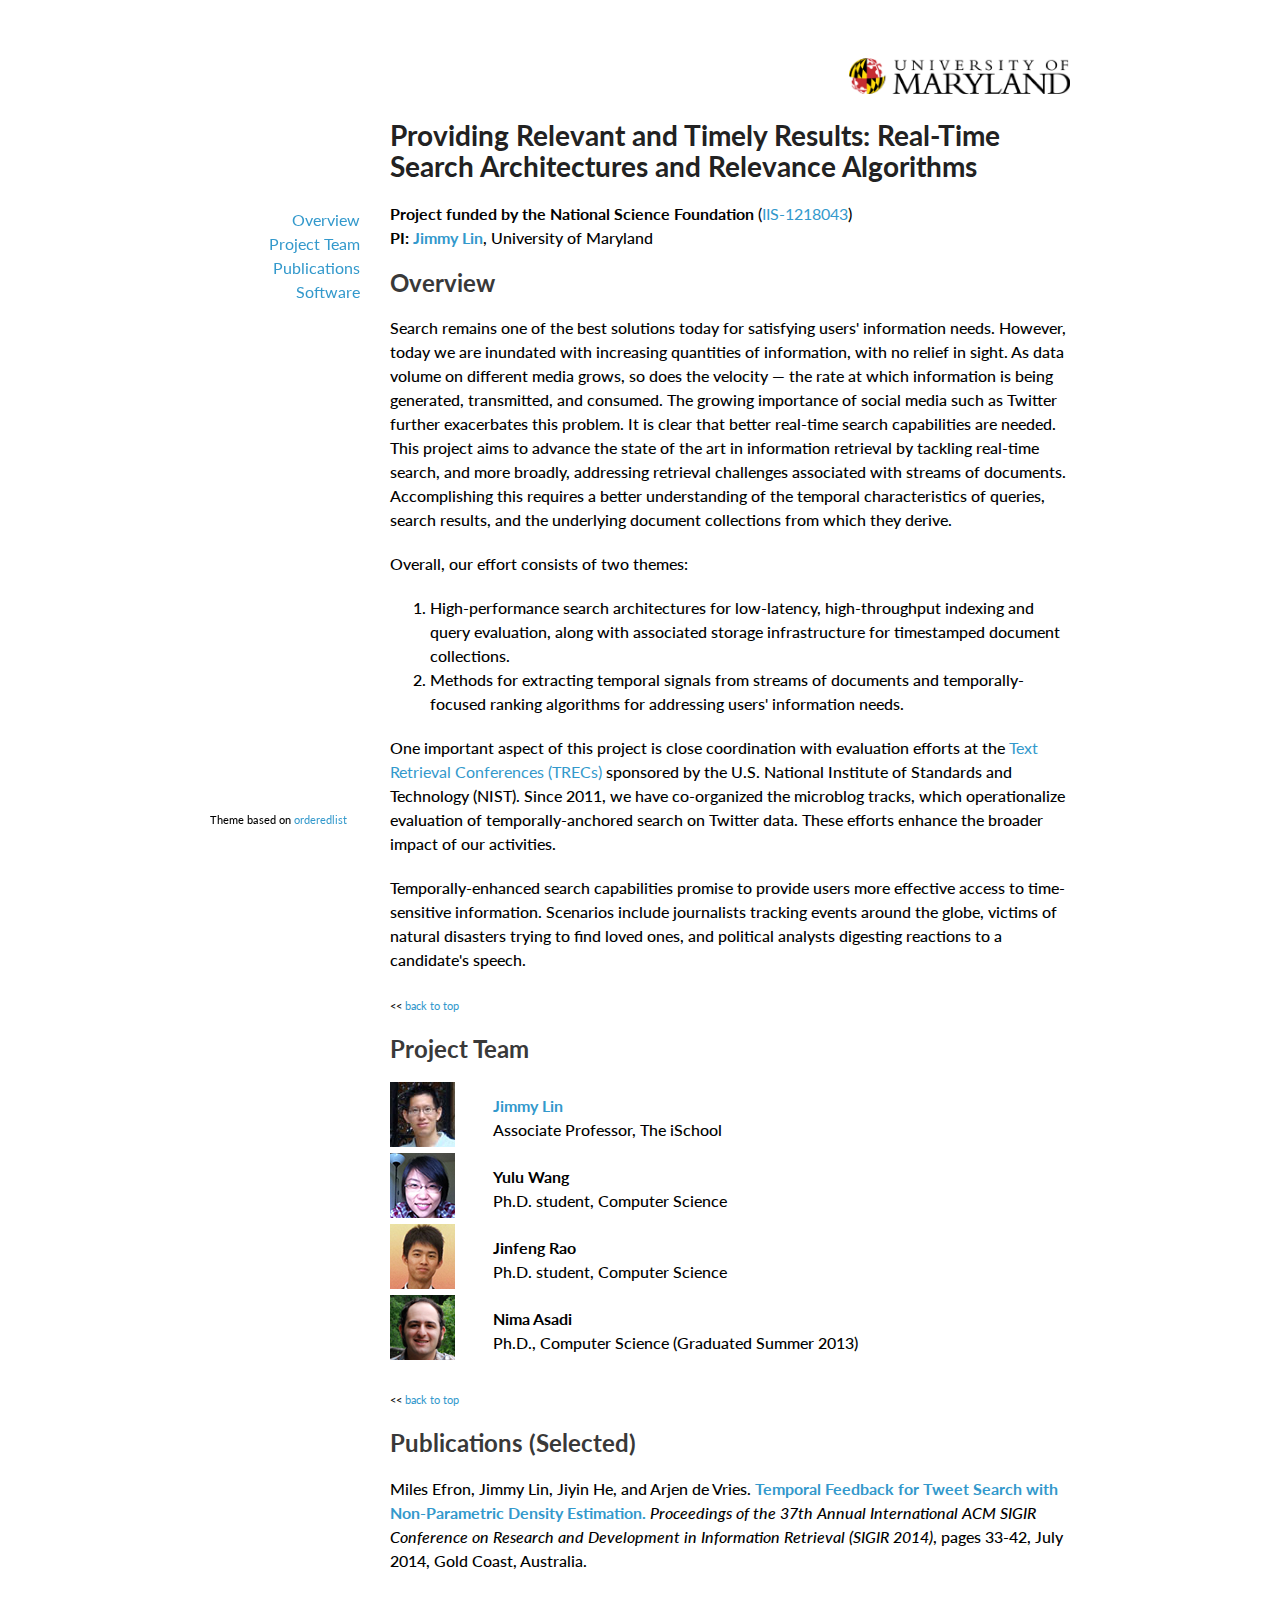
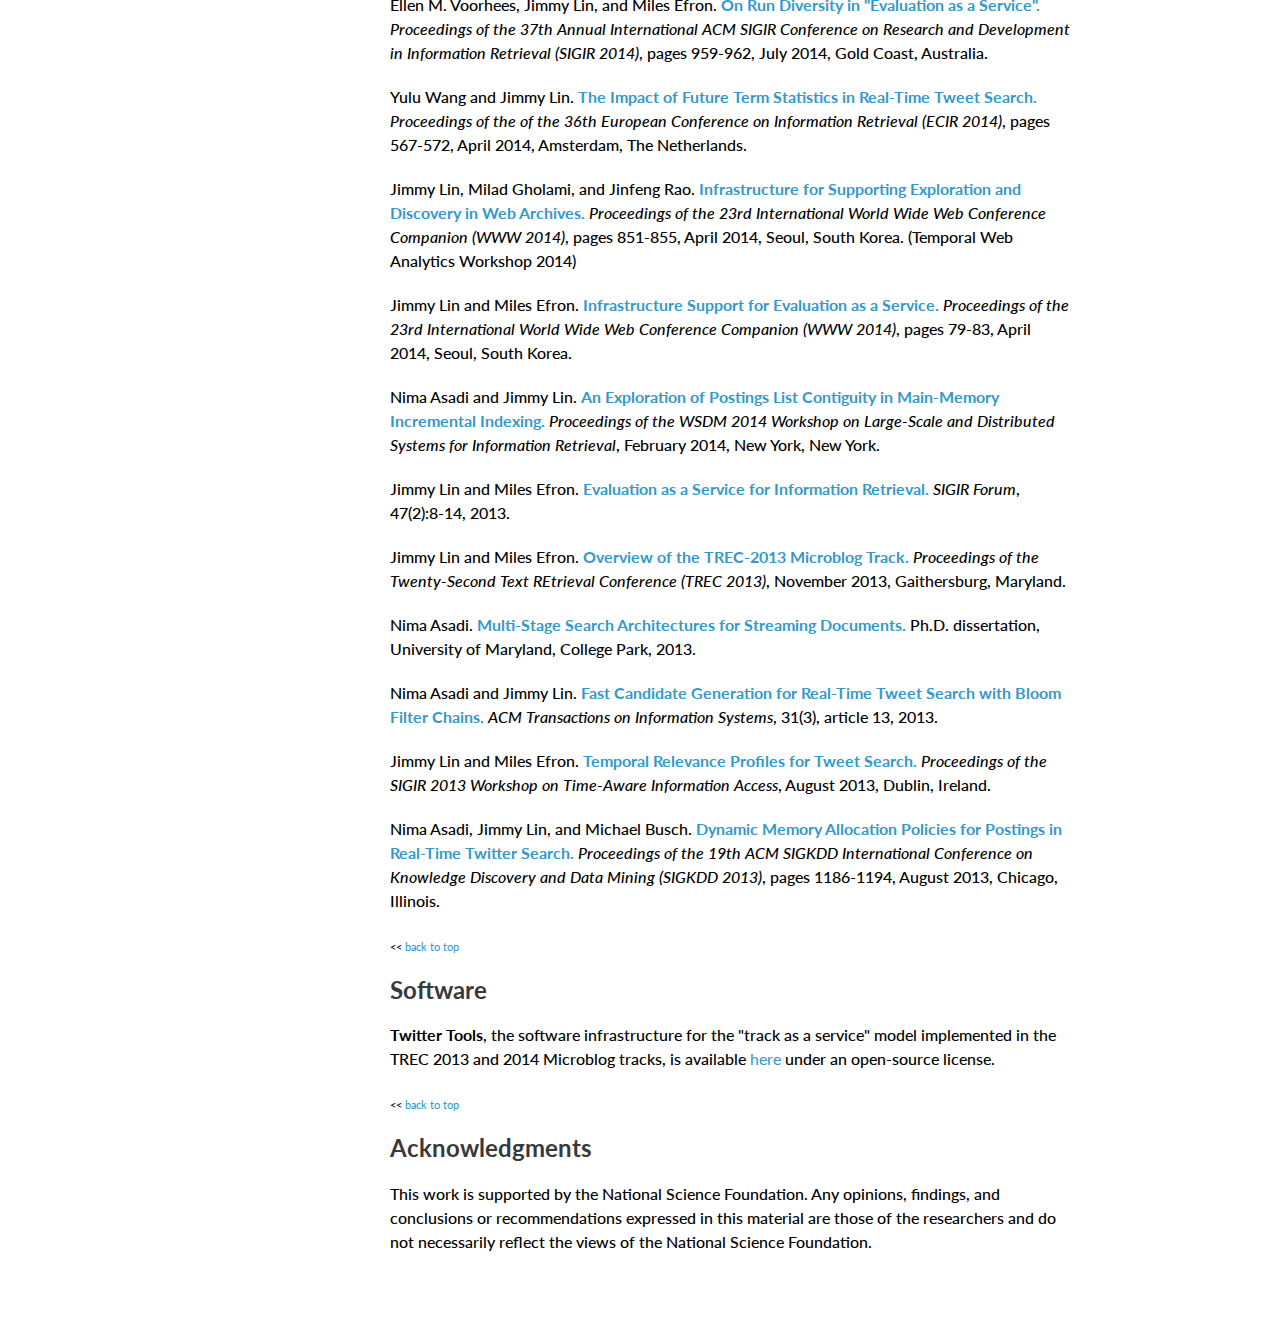
<file: index.html>
<!doctype html>
<html>
  <head>
    <meta charset="utf-8">
    <meta http-equiv="X-UA-Compatible" content="chrome=1">
    <title>Providing Relevant and Timely Results: Real-Time Search Architectures and Relevance Algorithms</title>
    <link rel="stylesheet" href="stylesheets/styles.css">
    <link rel="stylesheet" href="stylesheets/pygment_trac.css">
    <meta name="viewport" content="width=device-width, initial-scale=1, user-scalable=no">
    <!--[if lt IE 9]>
    <script src="//html5shiv.googlecode.com/svn/trunk/html5.js"></script>
    <![endif]-->
  </head>
  <body>
    <div class="wrapper">
      <header>

<p style="padding-top: 150px">
<a href="#overview">Overview</a><br/>
<a href="#team">Project Team</a><br/>
<a href="#publications">Publications</a><br/>
<a href="#software">Software</a></p>

      </header>
      <section>

<p style="text-align: right">
<img width="221" height="36" src="images/umd-logo.gif"></p>

<h1>Providing Relevant and Timely Results: Real-Time Search Architectures and Relevance Algorithms</h1>

<p><b>Project funded by the National Science Foundation</b> (<a href="http://www.nsf.gov/awardsearch/showAward.do?AwardNumber=1218043">IIS-1218043</a>)<br/>
<b>PI:</b> <a href="http://www.umiacs.umd.edu/~jimmylin/"><b>Jimmy Lin</b></a>, University of Maryland</b></p>


<a name="overview"><h2>Overview</h2></a>

<p>Search remains one of the best solutions today for satisfying users'
information needs. However, today we are inundated with increasing
quantities of information, with no relief in sight. As data volume on
different media grows, so does the velocity &mdash; the rate at which
information is being generated, transmitted, and consumed. The growing
importance of social media such as Twitter further exacerbates this
problem. It is clear that better real-time search capabilities are
needed. This project aims to advance the state of the art in
information retrieval by tackling real-time search, and more broadly,
addressing retrieval challenges associated with streams of
documents. Accomplishing this requires a better understanding of the
temporal characteristics of queries, search results, and the
underlying document collections from which they derive.</p>

<p>Overall, our effort consists of two themes:</p>

<ol>

<li>High-performance search architectures for low-latency,
high-throughput indexing and query evaluation, along with associated
storage infrastructure for timestamped document collections.</li>

<li>Methods for extracting temporal signals from streams of documents
and temporally-focused ranking algorithms for addressing users'
information needs.</li>

</ol>

<p>One important aspect of this project is close coordination with
evaluation efforts at the <a href="http://trec.nist.gov">Text
Retrieval Conferences (TRECs)</a> sponsored by the U.S. National
Institute of Standards and Technology (NIST). Since 2011, we have
co-organized the microblog tracks, which operationalize evaluation of
temporally-anchored search on Twitter data. These efforts enhance the
broader impact of our activities.</p>

<p>Temporally-enhanced search capabilities promise to provide users
more effective access to time-sensitive information. Scenarios include
journalists tracking events around the globe, victims of natural
disasters trying to find loved ones, and political analysts digesting
reactions to a candidate's speech.</p>

<p><small>&lt;&lt; <a href="#">back to top</a></small></p>

<a name="team"><h2>Project Team</h2></a>

<table border="0" cellpadding="0" cellspacing="0">

<tr>
<td style="padding: 0px; border: 0 none;" align="center"><img src="headshots/jimmy.jpg" alt="Jimmy Lin" /></td>
<td style="padding: 0px; border: 0 none;"><a href="http://www.umiacs.umd.edu/~jimmylin/"><b>Jimmy Lin</b></a><br/>
Associate Professor, The iSchool</td></tr>

<tr>
<td style="padding: 0px; border: 0 none;" align="center"><img src="headshots/yulu.jpg" alt="Yulu Wang"/></td>
<td style="padding: 0px; border: 0 none;"><b>Yulu Wang</b>
<br/>Ph.D. student, Computer Science</td>
</tr>

<tr>
<td style="padding: 0px; border: 0 none;" align="center"><img src="headshots/jinfeng.png" alt="Jinfeng Rao"/></td>
<td style="padding: 0px; border: 0 none;"><b>Jinfeng Rao</b>
<br/>Ph.D. student, Computer Science</td>
</tr>

<tr>
<td style="padding: 0px; border: 0 none;" align="center"><img src="headshots/nima.png" alt="Nima Asadi"/></td>
<td style="padding: 0px; border: 0 none;"><b>Nima Asadi</b>
<br/>Ph.D., Computer Science (Graduated Summer 2013)</td>
</tr>

</table>

<p><small>&lt;&lt; <a href="#">back to top</a></small></p>

<a name="publications"><h2>Publications (Selected)</h2></a>

<p>Miles Efron, Jimmy Lin, Jiyin He, and Arjen de Vries. <a href="http://www.umiacs.umd.edu/~jimmylin/publications/Efron_etal_SIGIR2014.pdf"><b>Temporal Feedback for Tweet Search with Non-Parametric Density Estimation.</b></a> <i>Proceedings of the 37th Annual International ACM SIGIR Conference on Research and Development in Information Retrieval (SIGIR 2014)</i>, pages 33-42, July 2014, Gold Coast, Australia.</p>

<p>Ellen M. Voorhees, Jimmy Lin, and Miles Efron. <a href="http://www.umiacs.umd.edu/~jimmylin/publications/Voorhees_etal_SIGIR2014.pdf"><b>On Run Diversity in "Evaluation as a Service".</b></a> <i>Proceedings of the 37th Annual International ACM SIGIR Conference on Research and Development in Information Retrieval (SIGIR 2014)</i>, pages 959-962, July 2014, Gold Coast, Australia.</p>

<p>Yulu Wang and Jimmy Lin. <a href="http://www.umiacs.umd.edu/~jimmylin/publications/Wang_Lin_ECIR2014.pdf"><b>The Impact of Future Term Statistics in Real-Time Tweet Search.</b></a> <i>Proceedings of the of the 36th European Conference on Information Retrieval (ECIR 2014)</i>, pages 567-572, April 2014, Amsterdam, The Netherlands.</p>

<p>Jimmy Lin, Milad Gholami, and Jinfeng Rao. <a href="http://www.umiacs.umd.edu/~jimmylin/publications/Lin_etal_TempWeb2014.pdf"><b>Infrastructure for Supporting Exploration and Discovery in Web Archives.</b></a> <i>Proceedings of the 23rd International World Wide Web Conference Companion (WWW 2014)</i>, pages 851-855, April 2014, Seoul, South Korea. (Temporal Web Analytics Workshop 2014)</p>

<p>Jimmy Lin and Miles Efron. <a href="http://www.umiacs.umd.edu/~jimmylin/publications/Lin_Efron_WWW2014.pdf"><b>Infrastructure Support for Evaluation as a Service.</b></a> <i>Proceedings of the 23rd International World Wide Web Conference Companion (WWW 2014)</i>, pages 79-83, April 2014, Seoul, South Korea.</p>

<p>Nima Asadi and Jimmy Lin. <a href="http://www.umiacs.umd.edu/~jimmylin/publications/Asadi_Lin_LSDSIR2014.pdf"><b>An Exploration of Postings List Contiguity in Main-Memory Incremental Indexing.</b></a> <i>Proceedings of the WSDM 2014 Workshop on Large-Scale and Distributed Systems for Information Retrieval</i>, February 2014, New York, New York.</p>

<p>Jimmy Lin and Miles Efron. <a href="http://www.umiacs.umd.edu/~jimmylin/publications/Lin_Efron_SIGIRForum2013.pdf"><b>Evaluation as a Service for Information Retrieval.</b></a> <i>SIGIR Forum</i>, 47(2):8-14, 2013.</p>

<p>Jimmy Lin and Miles Efron. <a href="http://www.umiacs.umd.edu/~jimmylin/publications/Lin_Efron_TREC2013.pdf"><b>Overview of the TREC-2013 Microblog Track.</b></a> <i>Proceedings of the Twenty-Second Text REtrieval Conference (TREC 2013)</i>, November 2013, Gaithersburg, Maryland.</p>

<p>Nima Asadi. <a href="http://drum.lib.umd.edu/handle/1903/14443"><b>Multi-Stage Search Architectures for Streaming Documents.</b></a> Ph.D. dissertation, University of Maryland, College Park, 2013.</p>

<p>Nima Asadi and Jimmy Lin. <a href="http://www.umiacs.umd.edu/~jimmylin/publications/Asadi_Lin_TOIS2013.pdf"><b>Fast Candidate Generation for Real-Time Tweet Search with Bloom Filter Chains.</b></a> <i>ACM Transactions on Information Systems</i>, 31(3), article 13, 2013.

<p>Jimmy Lin and Miles Efron. <a href="http://www.umiacs.umd.edu/~jimmylin/publications/Lin_Efron_TAIA2013.pdf"><b>Temporal Relevance Profiles for Tweet Search.</b></a> <i>Proceedings of the SIGIR 2013 Workshop on Time-Aware Information Access</i>, August 2013, Dublin, Ireland.

<p>Nima Asadi, Jimmy Lin, and Michael Busch. <a href="http://www.umiacs.umd.edu/~jimmylin/publications/Asadi_etal_KDD2013.pdf"><b>Dynamic Memory Allocation Policies for Postings in Real-Time Twitter Search.</b></a> <i>Proceedings of the 19th ACM SIGKDD International Conference on Knowledge Discovery and Data Mining (SIGKDD 2013)</i>, pages 1186-1194, August 2013, Chicago, Illinois.


<p><small>&lt;&lt; <a href="#">back to top</a></small></p>

<a name="software"><h2>Software</h2></a>

<p><b>Twitter Tools</b>, the software infrastructure for the "track as
a service" model implemented in the TREC 2013 and 2014 Microblog tracks, is
available <a href="http://twittertools.cc/">here</a> under an
open-source license.</p>

<p><small>&lt;&lt; <a href="#">back to top</a></small></p>

<h2>Acknowledgments</h2>

<p>This work is supported by the National Science Foundation. Any
opinions, findings, and conclusions or recommendations expressed in
this material are those of the researchers and do not necessarily
reflect the views of the National Science Foundation.</p>

</section>
      <footer>

        <p><small>Theme based on <a href="https://github.com/orderedlist">orderedlist</a></small></p>
      </footer>
    </div>
    <script src="js/scale.fix.js"></script>
  </body>
</html>
</file>
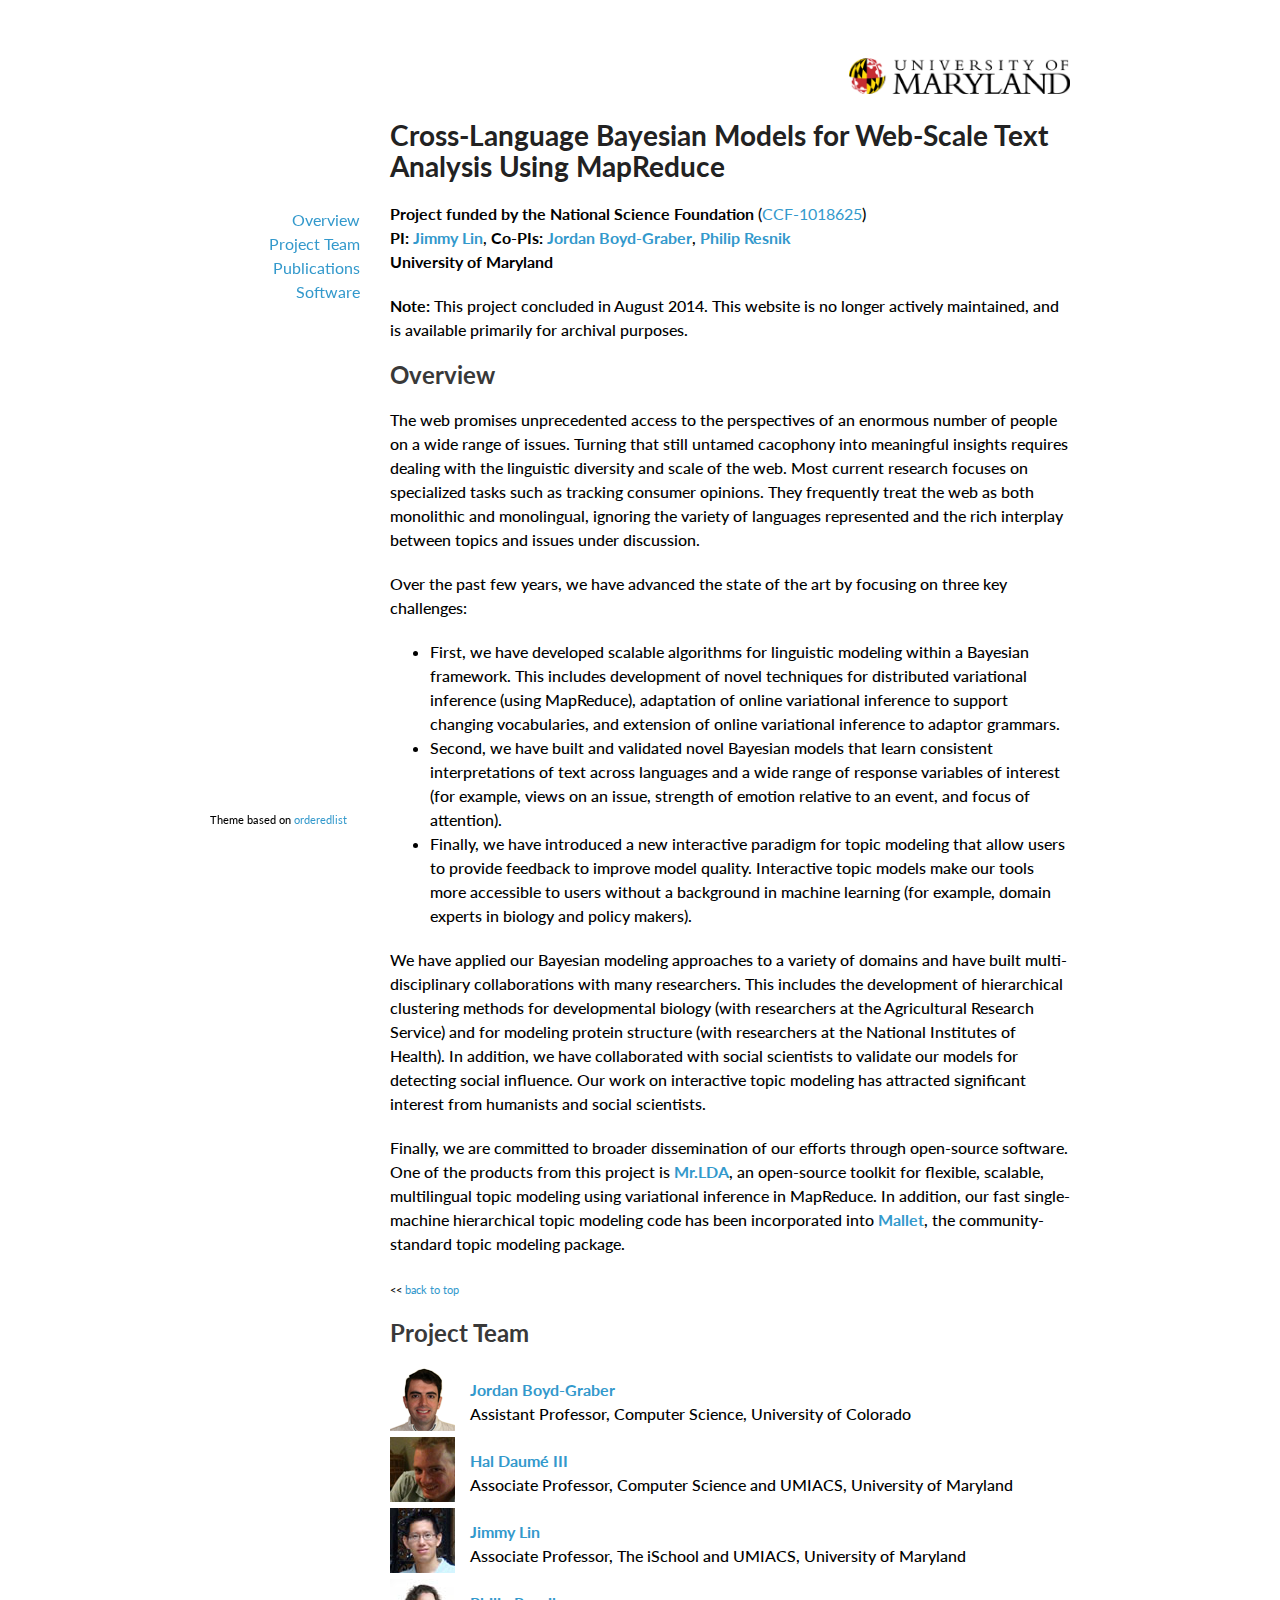
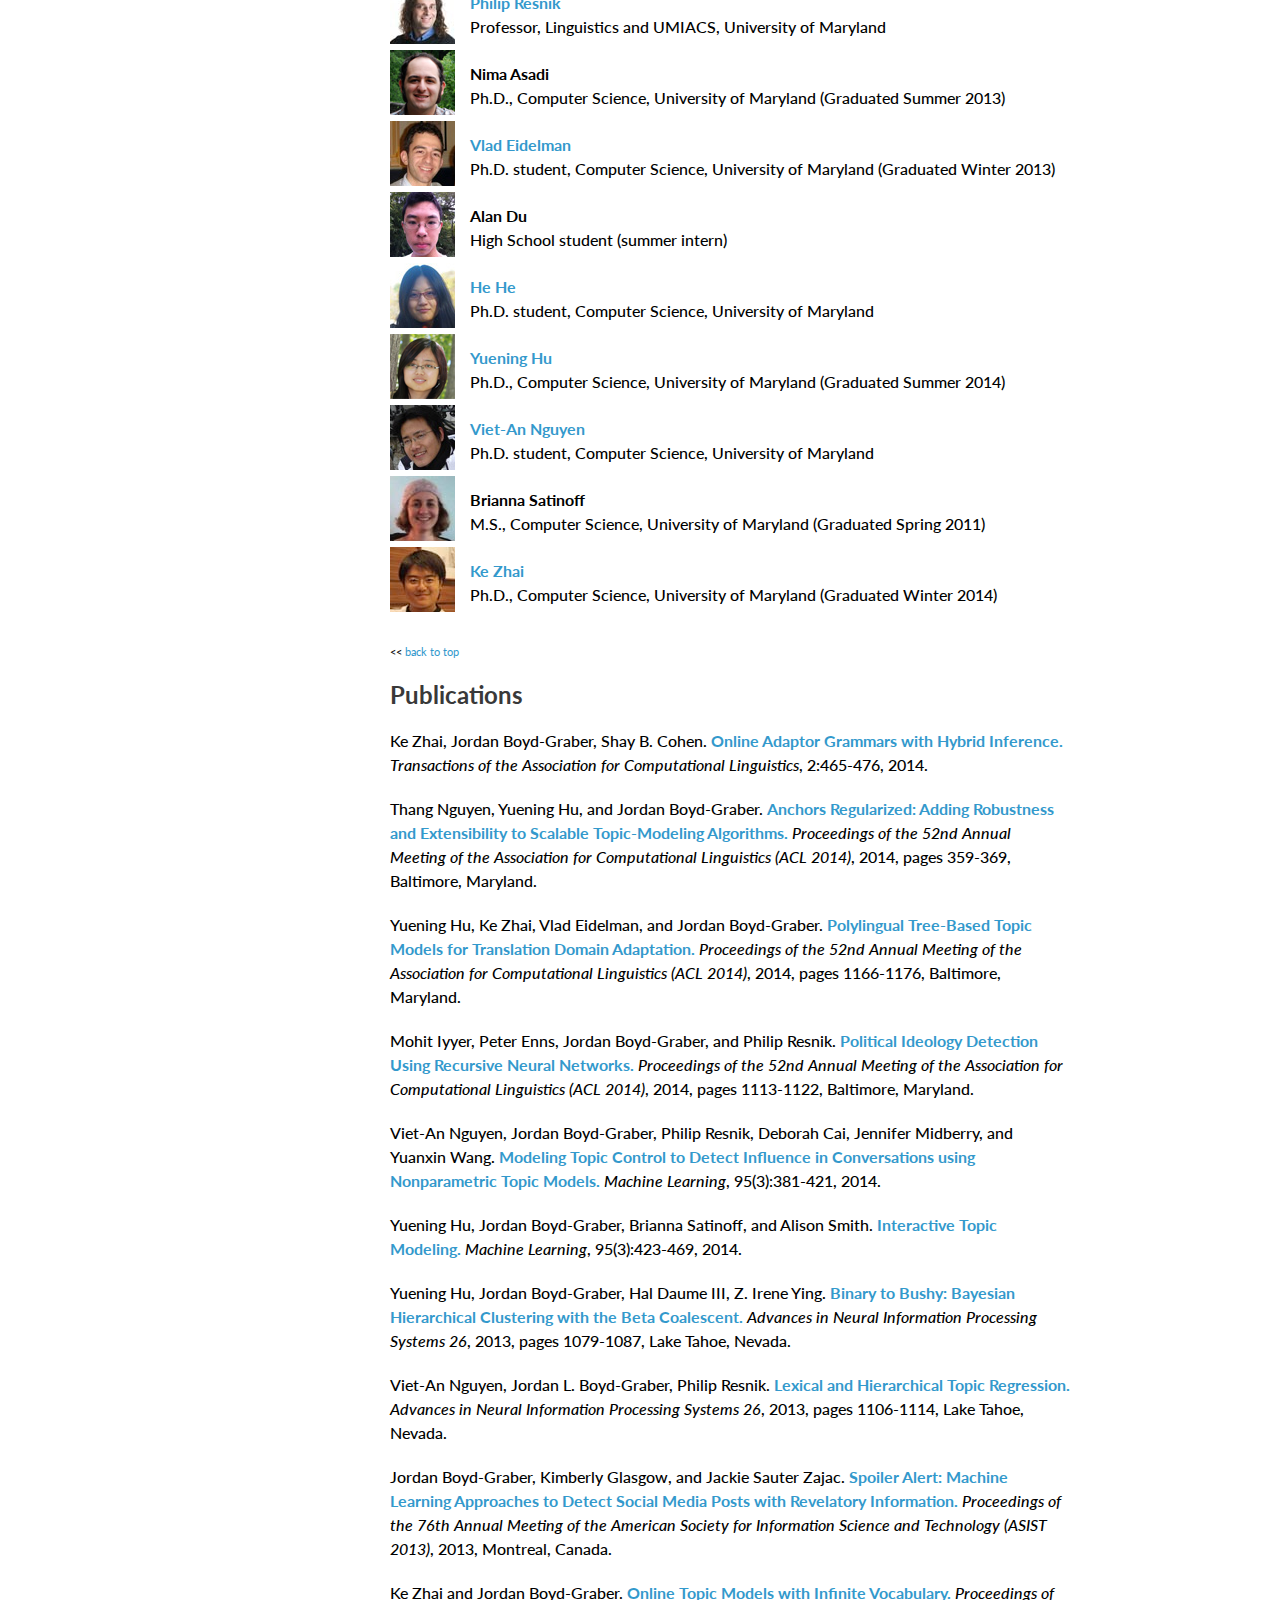
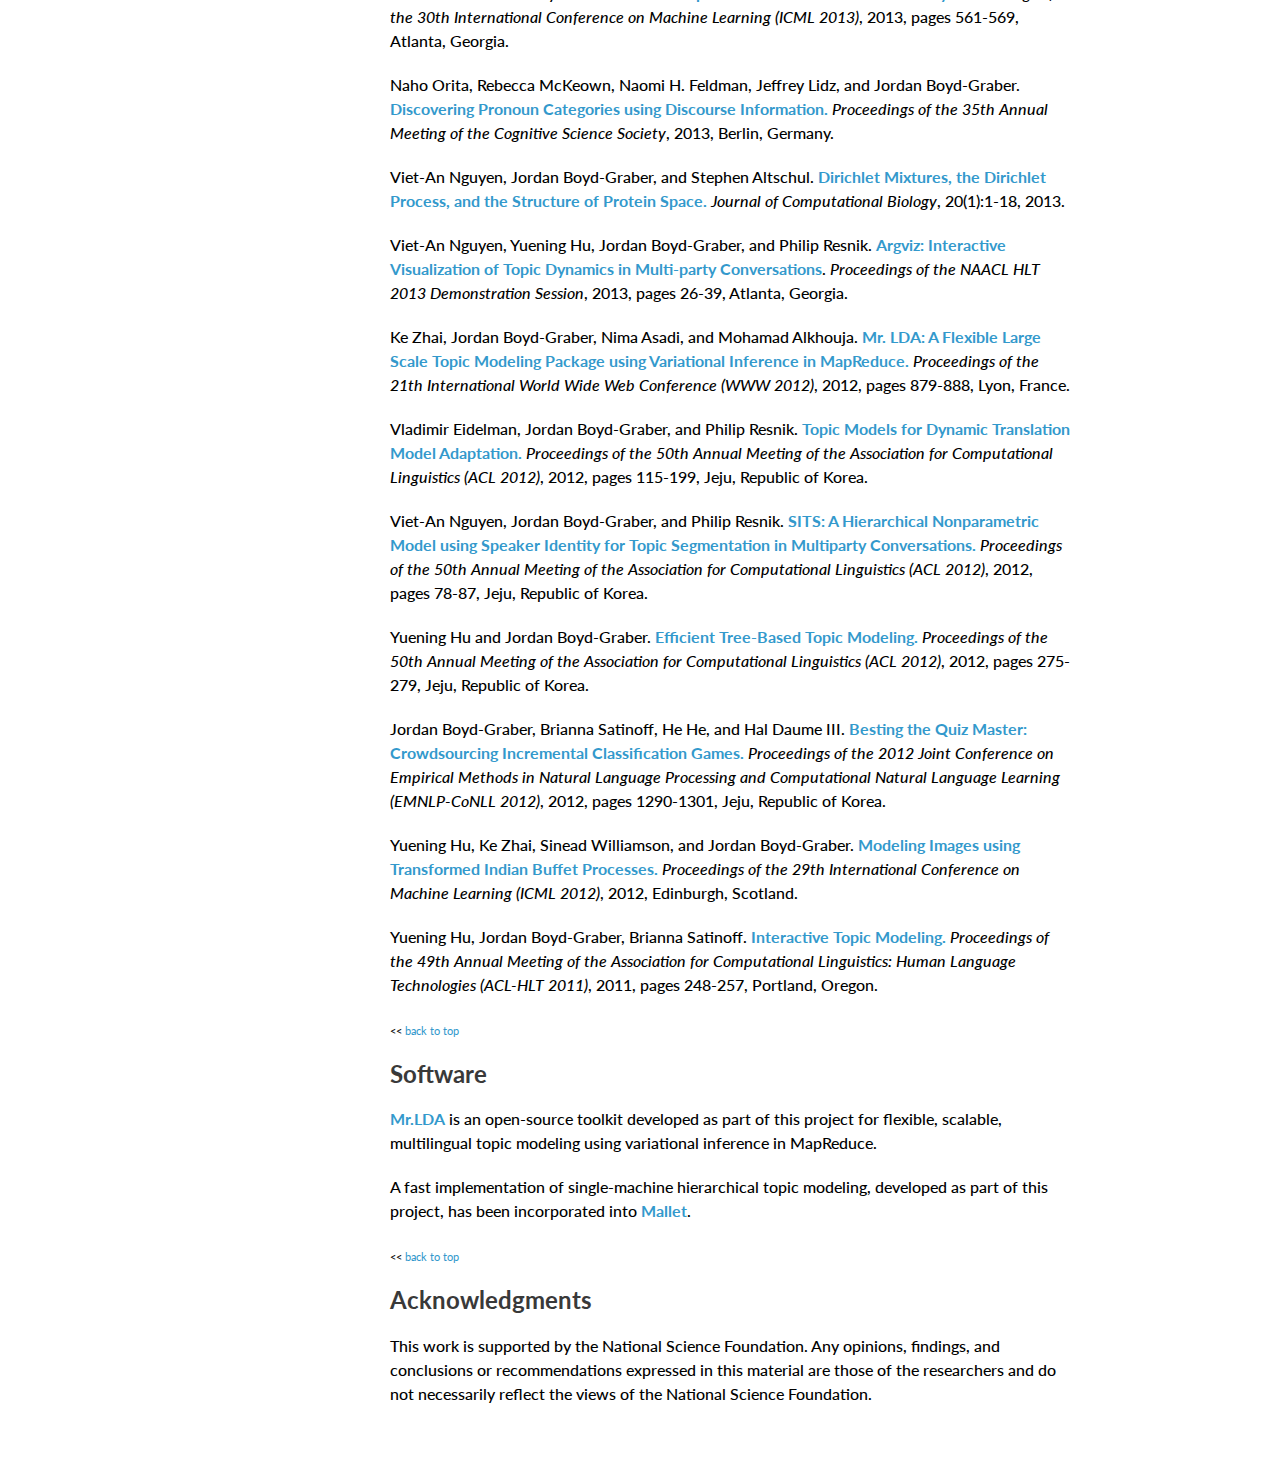
<file: CCF-1018625/index.html>
<!doctype html>
<html>
  <head>
    <meta charset="utf-8">
    <meta http-equiv="X-UA-Compatible" content="chrome=1">
    <title>Cross-Language Bayesian Models for Web-Scale Text Analysis Using MapReduce</title>
    <link rel="stylesheet" href="stylesheets/styles.css">
    <link rel="stylesheet" href="stylesheets/pygment_trac.css">
    <meta name="viewport" content="width=device-width, initial-scale=1, user-scalable=no">
    <!--[if lt IE 9]>
    <script src="//html5shiv.googlecode.com/svn/trunk/html5.js"></script>
    <![endif]-->
  </head>
  <body>
    <div class="wrapper">
      <header>

<p style="padding-top: 150px">
<a href="#overview">Overview</a><br/>
<a href="#team">Project Team</a><br/>
<a href="#publications">Publications</a><br/>
<a href="#software">Software</a></p>

      </header>
      <section>

<p style="text-align: right">
<img width="221" height="36" src="images/umd-logo.gif"></p>

<h1>Cross-Language Bayesian Models for Web-Scale Text Analysis Using MapReduce</h1>

<p><b>Project funded by the National Science Foundation</b> (<a href="http://www.nsf.gov/awardsearch/showAward.do?AwardNumber=1018625">CCF-1018625</a>)<br/>
<b>PI:</b> <a href="http://www.umiacs.umd.edu/~jimmylin/"><b>Jimmy Lin</b></a>,
<b>Co-PIs:</b> <a href="http://www.cs.colorado.edu/~jbg/"><b>Jordan Boyd-Graber</b></a>,
<a href="http://www.umiacs.umd.edu/~resnik/"><b>Philip Resnik</b></a><br/>
<b>University of Maryland</b></p>

<p><b>Note:</b> This project concluded in August 2014. This website is
no longer actively maintained, and is available primarily for archival
purposes.</p>

<a name="overview"><h2>Overview</h2></a>

<p>The web promises unprecedented access to the perspectives of an
enormous number of people on a wide range of issues. Turning that
still untamed cacophony into meaningful insights requires dealing with
the linguistic diversity and scale of the web. Most current research
focuses on specialized tasks such as tracking consumer opinions. They
frequently treat the web as both monolithic and monolingual, ignoring
the variety of languages represented and the rich interplay between
topics and issues under discussion.</p>

<p>Over the past few years, we have advanced the state of the
art by focusing on three key challenges:</p>

<ul>

<li>First, we have developed scalable algorithms for linguistic
modeling within a Bayesian framework. This includes development of
novel techniques for distributed variational inference (using
MapReduce), adaptation of online variational inference to support
changing vocabularies, and extension of online variational inference to
adaptor grammars.</li>

<li>Second, we have built and validated novel Bayesian models that
learn consistent interpretations of text across languages and a wide
range of response variables of interest (for example, views on an
issue, strength of emotion relative to an event, and focus of
attention).</li>

<li>Finally, we have introduced a new interactive paradigm for topic
modeling that allow users to provide feedback to improve model
quality. Interactive topic models make our tools more accessible to
users without a background in machine learning (for example, domain
experts in biology and policy makers).</li>

</ul>

<p>We have applied our Bayesian modeling approaches to a variety of
domains and have built multi-disciplinary collaborations with many
researchers. This includes the development of hierarchical clustering
methods for developmental biology (with researchers at the
Agricultural Research Service) and for modeling protein structure
(with researchers at the National Institutes of Health). In addition,
we have collaborated with social scientists to validate our models for
detecting social influence. Our work on interactive topic modeling has
attracted significant interest from humanists and social
scientists.</p>

<p>Finally, we are committed to broader dissemination of our efforts
through open-source software. One of the products from this project
is <a href="http://mrlda.cc/"><b>Mr.LDA</b></a>, an open-source
toolkit for flexible, scalable, multilingual topic modeling using
variational inference in MapReduce. In addition, our fast
single-machine hierarchical topic modeling code has been incorporated
into <a href="http://mallet.cs.umass.edu"><b>Mallet</b></a>, the
community-standard topic modeling package.</p>

<p><small>&lt;&lt; <a href="#">back to top</a></small></p>

<a name="team"><h2>Project Team</h2></a>

<table border="0" cellpadding="0" cellspacing="0">
<tr>
<td style="padding: 0px; border: 0 none; width: 80px" align="center"><img src="headshots/jbg.png" alt="Jordan Boyd-Graber" /></td>
<td style="padding: 0px; border: 0 none;"><a href="http://www.cs.colorado.edu/~jbg/"><b>Jordan Boyd-Graber</b></a><br/>
Assistant Professor, Computer Science, University of Colorado</td></tr>

<tr>
<td style="padding: 0px; border: 0 none;" align="center"><img src="headshots/hal.jpg" alt="Hal Daume III" /></td>
<td style="padding: 0px; border: 0 none;"><a href="http://www.umiacs.umd.edu/~hal/"><b>Hal Daum&eacute III</b></a><br/>
Associate Professor, Computer Science and UMIACS, University of Maryland</td></tr>

<tr>
<td style="padding: 0px; border: 0 none;" align="center"><img src="headshots/jimmy.jpg" alt="Jimmy Lin" /></td>
<td style="padding: 0px; border: 0 none;"><a href="http://www.umiacs.umd.edu/~jimmylin/"><b>Jimmy Lin</b></a><br/>
Associate Professor, The iSchool and UMIACS, University of Maryland</td></tr>

<tr>
<td style="padding: 0px; border: 0 none;" align="center"><img src="headshots/psr.jpg" alt="Philip Resnik" /></td>
<td style="padding: 0px; border: 0 none;"><a href="http://www.umiacs.umd.edu/~resnik/"><b>Philip Resnik</b></a><br/>
Professor, Linguistics and UMIACS, University of Maryland</td></tr>

<tr>
<td style="padding: 0px; border: 0 none;" align="center"><img src="headshots/nima.png" alt="Nima Asadi"/></td>
<td style="padding: 0px; border: 0 none;"><b>Nima Asadi</b>
<br/>Ph.D., Computer Science, University of Maryland (Graduated Summer 2013)</td>
</tr>

<tr>
<td style="padding: 0px; border: 0 none;" align="center"><img src="headshots/vlad.jpg" alt="Vlad Eidelman"/></td>
<td style="padding: 0px; border: 0 none;"><a href="http://www.umiacs.umd.edu/~vlad/"><b>Vlad Eidelman</b></a><br/>
Ph.D. student, Computer Science, University of Maryland (Graduated Winter 2013)
</tr>

<tr>
<td style="padding: 0px; border: 0 none;" align="center"><img src="headshots/alan.jpg" alt="Alan Du"/></td>
<td style="padding: 0px; border: 0 none;"><b>Alan Du</b><br/>
High School student (summer intern)</td>
</tr>

<tr>
<td style="padding: 0px; border: 0 none;" align="center"><img src="headshots/he.jpg" alt="He He"/></td>
<td style="padding: 0px; border: 0 none;"><a href="http://www.umiacs.umd.edu/~hhe/"><b>He He</b></a><br/>
Ph.D. student, Computer Science, University of Maryland</td>
</tr>

<tr>
<td style="padding: 0px; border: 0 none;" align="center"><img src="headshots/yuening.png" alt="Yuening Hu"/></td>
<td style="padding: 0px; border: 0 none;"><a href="http://www.cs.umd.edu/~ynhu/"><b>Yuening Hu</b></a><br/>
Ph.D., Computer Science, University of Maryland (Graduated Summer 2014)</td>
</tr>

<tr>
<td style="padding: 0px; border: 0 none;" align="center"><img src="headshots/viet-an.jpg" alt="Viet-An Nguyen"/></td>
<td style="padding: 0px; border: 0 none;"><a href="http://www.cs.umd.edu/~vietan/"><b>Viet-An Nguyen</b></a><br/>
Ph.D. student, Computer Science, University of Maryland</td>
</tr>

<tr>
<td style="padding: 0px; border: 0 none;" align="center"><img src="headshots/brianna.jpg" alt="Brianna Satinoff"/></td>
<td style="padding: 0px; border: 0 none;"><b>Brianna Satinoff</b><br/>M.S., Computer Science, University of Maryland (Graduated Spring 2011)</td>
</tr>

<tr>
<td style="padding: 0px; border: 0 none;" align="center"><img src="headshots/ke.jpg" alt="Ke Zhai"/></td>
<td style="padding: 0px; border: 0 none;"><a href="http://www.umiacs.umd.edu/~zhaike/"><b>Ke Zhai</b></a><br/>
Ph.D., Computer Science, University of Maryland (Graduated Winter 2014)</td>
</tr>

</table>

<p><small>&lt;&lt; <a href="#">back to top</a></small></p>

<a name="publications"><h2>Publications</h2></a>

<p>Ke Zhai, Jordan Boyd-Graber, Shay B. Cohen. <a href="http://www.aclweb.org/anthology/Q/Q14/Q14-1036.pdf"><b>Online Adaptor Grammars with Hybrid Inference.</b></a> <i>Transactions of the Association for Computational Linguistics</i>, 2:465-476, 2014.</p>

<p>Thang Nguyen, Yuening Hu, and Jordan Boyd-Graber. <a href="http://www.aclweb.org/anthology/P/P14/P14-1034.pdf"><b>Anchors Regularized: Adding Robustness and Extensibility to Scalable Topic-Modeling Algorithms.</b></a> <i>Proceedings of the 52nd Annual Meeting of the Association for Computational Linguistics (ACL 2014)</i>, 2014, pages 359-369, Baltimore, Maryland.</p>

<p>Yuening Hu, Ke Zhai, Vlad Eidelman, and Jordan Boyd-Graber. <a href="http://www.aclweb.org/anthology/P/P14/P14-1110.pdf"><b>Polylingual Tree-Based Topic Models for Translation Domain Adaptation.</b></a> <i>Proceedings of the 52nd Annual Meeting of the Association for Computational Linguistics (ACL 2014)</i>, 2014, pages 1166-1176, Baltimore, Maryland.</p>

<p>Mohit Iyyer, Peter Enns, Jordan Boyd-Graber, and Philip Resnik. <a href="http://www.aclweb.org/anthology/P/P14/P14-1105.pdf"><b>Political Ideology Detection Using Recursive Neural Networks.</b></a> <i>Proceedings of the 52nd Annual Meeting of the Association for Computational Linguistics (ACL 2014)</i>, 2014, pages 1113-1122, Baltimore, Maryland.</p>

<p>Viet-An Nguyen, Jordan Boyd-Graber, Philip Resnik, Deborah Cai, Jennifer Midberry, and Yuanxin Wang. <a href="papers/Nguyen_etal_MLJ2014.pdf"><b>Modeling Topic Control to Detect Influence in Conversations using Nonparametric Topic Models.</b></a> <i>Machine Learning</i>, 95(3):381-421, 2014.</p>

<p>Yuening Hu, Jordan Boyd-Graber, Brianna Satinoff, and Alison Smith. <a href="papers/Hu_etal_MLJ2014.pdf"><b>Interactive Topic Modeling.</b></a> <i>Machine Learning</i>, 95(3):423-469, 2014.</p>

<p>Yuening Hu, Jordan Boyd-Graber, Hal Daume III, Z. Irene Ying. <a href="http://papers.nips.cc/paper/5161-binary-to-bushy-bayesian-hierarchical-clustering-with-the-beta-coalescent.pdf"><b>Binary to Bushy: Bayesian Hierarchical Clustering with the Beta Coalescent.</b></a> <i>Advances in Neural Information Processing Systems 26</i>, 2013, pages 1079-1087, Lake Tahoe, Nevada.</p>

<p>Viet-An Nguyen, Jordan L. Boyd-Graber, Philip Resnik. <a href="http://papers.nips.cc/paper/5163-lexical-and-hierarchical-topic-regression.pdf"><b>Lexical and Hierarchical Topic Regression.</b></a> <i>Advances in Neural Information Processing Systems 26</i>, 2013, pages 1106-1114, Lake Tahoe, Nevada.</p>

<p>Jordan Boyd-Graber, Kimberly Glasgow, and Jackie Sauter Zajac. <a href="papers/2013_spoiler.pdf"><b>Spoiler Alert: Machine Learning Approaches to Detect Social Media Posts with Revelatory Information.</b></a> <i>Proceedings of the 76th Annual Meeting of the American Society for Information Science and Technology (ASIST 2013)</i>, 2013, Montreal, Canada.</p>

<p>Ke Zhai and Jordan Boyd-Graber. <a href="http://jmlr.org/proceedings/papers/v28/zhai13.pdf"><b>Online Topic Models with Infinite Vocabulary.</b></a> <i>Proceedings of the 30th International Conference on Machine Learning (ICML 2013)</i>, 2013, pages 561-569, Atlanta, Georgia.</p>

<p>Naho Orita, Rebecca McKeown, Naomi H. Feldman, Jeffrey Lidz, and Jordan Boyd-Graber. <a href="papers/Pronouns.pdf"><b>Discovering Pronoun Categories using Discourse Information.</b></a> <i>Proceedings of the 35th Annual Meeting of the Cognitive Science Society</i>, 2013, Berlin, Germany.</p>

<p>Viet-An Nguyen, Jordan Boyd-Graber, and Stephen Altschul. <a href="http://www.ncbi.nlm.nih.gov/pubmed/23294268"><b>Dirichlet Mixtures, the Dirichlet Process, and the Structure of Protein Space.</b></a> <i>Journal of Computational Biology</i>, 20(1):1-18, 2013.</p>

<p>Viet-An Nguyen, Yuening Hu, Jordan Boyd-Graber, and Philip Resnik. <a href="http://www.aclweb.org/anthology/N/N13/N13-3009.pdf"><b>Argviz: Interactive Visualization of Topic Dynamics in Multi-party Conversations</a></b>. <i>Proceedings of the NAACL HLT 2013 Demonstration Session</i>, 2013, pages 26-39, Atlanta, Georgia.</p>

<p>Ke Zhai, Jordan Boyd-Graber, Nima Asadi, and Mohamad Alkhouja. <a href="http://www2012.wwwconference.org/proceedings/proceedings/p879.pdf"><b>Mr. LDA: A Flexible Large Scale Topic Modeling Package using Variational Inference in MapReduce.</b></a> <i>Proceedings of the 21th International World Wide Web Conference (WWW 2012)</i>, 2012, pages 879-888, Lyon, France.</td></tr></p>

<p>Vladimir Eidelman, Jordan Boyd-Graber, and Philip Resnik. <a href="http://aclweb.org/anthology/P/P12/P12-2023.pdf"><b>Topic Models for Dynamic Translation Model Adaptation.</b></a> <i>Proceedings of the 50th Annual Meeting of the Association for Computational Linguistics (ACL 2012)</i>, 2012, pages 115-199, Jeju, Republic of Korea.</p>

<p>Viet-An Nguyen, Jordan Boyd-Graber, and Philip Resnik. <a href="http://aclweb.org/anthology/P/P12/P12-1009.pdf"><b>SITS: A Hierarchical Nonparametric Model using Speaker Identity for Topic Segmentation in Multiparty Conversations.</b></a> <i>Proceedings of the 50th Annual Meeting of the Association for Computational Linguistics (ACL 2012)</i>, 2012, pages 78-87, Jeju, Republic of Korea.</p>

<p>Yuening Hu and Jordan Boyd-Graber. <a href="http://aclweb.org/anthology/P/P12/P12-2054v2.pdf"><b>Efficient Tree-Based Topic Modeling.</b></a> <i>Proceedings of the 50th Annual Meeting of the Association for Computational Linguistics (ACL 2012)</i>, 2012, pages 275-279, Jeju, Republic of Korea.</p>

<p>Jordan Boyd-Graber, Brianna Satinoff, He He, and Hal Daume III. <a href="http://aclweb.org/anthology/D/D12/D12-1118.pdf"><b>Besting the Quiz Master: Crowdsourcing Incremental Classification Games.</b></a> <i>Proceedings of the 2012 Joint Conference on Empirical Methods in Natural Language Processing and Computational Natural Language Learning (EMNLP-CoNLL 2012)</i>, 2012, pages 1290-1301, Jeju, Republic of Korea.</p>

<p>Yuening Hu, Ke Zhai, Sinead Williamson, and Jordan Boyd-Graber. <a href="http://icml.cc/2012/papers/750.pdf"><b>Modeling Images using Transformed Indian Buffet Processes.</b></a> <i>Proceedings of the 29th International Conference on Machine Learning (ICML 2012)</i>, 2012, Edinburgh, Scotland.</p>

<p>Yuening Hu, Jordan Boyd-Graber, Brianna Satinoff. <a href="http://www.aclweb.org/anthology/P/P11/P11-1026.pdf"><b>Interactive Topic Modeling.</b></a> <i>Proceedings of the 49th Annual Meeting of the Association for Computational Linguistics: Human Language Technologies (ACL-HLT 2011)</i>, 2011, pages 248-257, Portland, Oregon.</p>

<p><small>&lt;&lt; <a href="#">back to top</a></small></p>

<a name="software"><h2>Software</h2></a>

<p><a href="http://mrlda.cc/"><b>Mr.LDA</b></a> is an open-source
toolkit developed as part of this project for flexible, scalable,
multilingual topic modeling using variational inference in
MapReduce.</p>

<p>A fast implementation of single-machine hierarchical topic
modeling, developed as part of this project, has been incorporated
into <a href="http://mallet.cs.umass.edu"><b>Mallet</b></a>.</p>


<p><small>&lt;&lt; <a href="#">back to top</a></small></p>

<h2>Acknowledgments</h2>

<p>This work is supported by the National Science Foundation. Any
opinions, findings, and conclusions or recommendations expressed in
this material are those of the researchers and do not necessarily
reflect the views of the National Science Foundation.</p>

</section>
      <footer>

        <p><small>Theme based on <a href="https://github.com/orderedlist">orderedlist</a></small></p>
      </footer>
    </div>
    <script src="js/scale.fix.js"></script>
  </body>
</html>
</file>
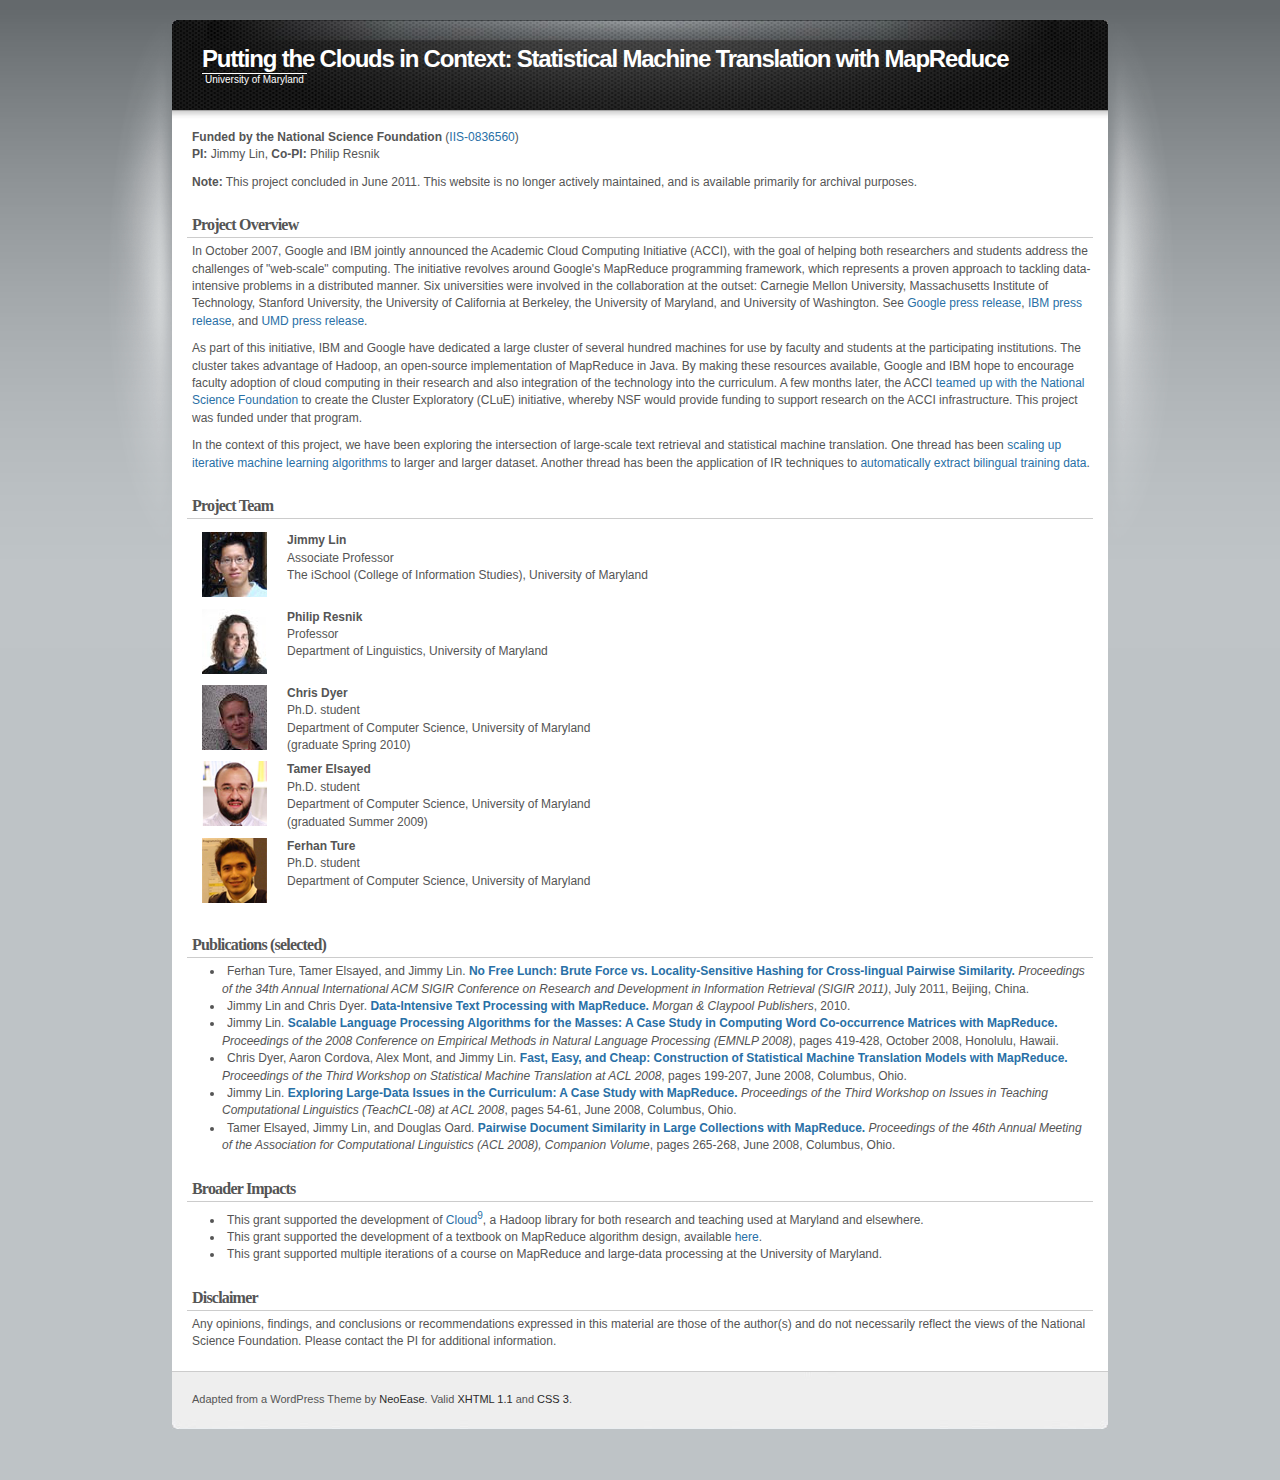
<file: IIS-0836560/index.html>
<!DOCTYPE html PUBLIC "-//W3C//DTD XHTML 1.1//EN" "http://www.w3.org/TR/xhtml11/DTD/xhtml11.dtd">
<html xmlns="http://www.w3.org/1999/xhtml">
<head>
<meta http-equiv="Content-Type" content="text/html; charset=UTF-8" />
<title>Putting the Clouds in Context: Statistical Machine Translation with MapReduce</title>
<style type="text/css" media="screen">@import url( style.css );</style>
</head>

<body>

<div id="wrap">
<div id="container" class="one-column" >

<!-- header START -->

<div id="header">
<div id="caption">
<h1 id="title" style="color: white;">Putting the Clouds in Context: Statistical Machine Translation with MapReduce</h1>
<div id="tagline">University of Maryland</div>
</div>
</div>

<!-- header END -->

<!-- content START -->

<div id="content">



	<!-- main START -->

	<div id="main">


<!--- START MAIN CONTENT HERE -->

<div class="post">
<div class="content">

<p><b>Funded by the National Science Foundation</b> (<a href="http://www.nsf.gov/awardsearch/showAward.do?AwardNumber=0836560">IIS-0836560</a>)<br/>
<b>PI:</b> Jimmy Lin, <b>Co-PI:</b> Philip Resnik</p>

<p><b>Note:</b> This project concluded in June 2011. This website is no longer
actively maintained, and is available primarily for archival
purposes.</p>

</div>
</div>

<div class="post"><h2>Project Overview</h2>
<div class="content">

<p>In October 2007, Google and IBM jointly announced the Academic
Cloud Computing Initiative (ACCI), with the goal of helping both
researchers and students address the challenges of "web-scale"
computing.  The initiative revolves around Google's MapReduce
programming framework, which represents a proven approach to tackling
data-intensive problems in a distributed manner.  Six universities
were involved in the collaboration at the outset: Carnegie Mellon
University, Massachusetts Institute of Technology, Stanford
University, the University of California at Berkeley, the University
of Maryland, and University of
Washington. See <a href="http://googleblog.blogspot.com/2007/10/let-thousand-servers-bloom.html">Google
press
release</a>, <a href="http://www-03.ibm.com/press/us/en/pressrelease/22414.wss">IBM
press release</a>,
and <a href="http://web.archive.org/web/20071017154936/http://newsdesk.umd.edu/culture/release.cfm?ArticleID=1515">UMD
press release</a>.</p>

<p>As part of this initiative, IBM and Google have dedicated a large
cluster of several hundred machines for use by faculty and students at
the participating institutions.  The cluster takes advantage of
Hadoop, an open-source implementation of MapReduce in Java. By making
these resources available, Google and IBM hope to encourage faculty
adoption of cloud computing in their research and also integration of
the technology into the curriculum. A few months later, the
ACCI <a href="http://www.nsf.gov/news/news_summ.jsp?cntn_id=111470">teamed
up with the National Science Foundation</a> to create the Cluster
Exploratory (CLuE) initiative, whereby NSF would provide funding to
support research on the ACCI infrastructure. This project was funded
under that program.</p>

<p>In the context of this project, we have been exploring the
intersection of large-scale text retrieval and statistical machine
translation. One thread has
been <a href="publications/Dyer_etal_WMT08.pdf">scaling up
iterative machine learning algorithms</a> to larger and larger
dataset. Another thread has been the application of IR techniques
to <a href="publications/Ture_etal_SIGIR2011.pdf">automatically
extract bilingual training data</a>.</p>

</div>
</div>


<div class="post"><h2>Project Team</h2>
<div class="content">

<table border="0" cellpadding="0" cellspacing="0">
<tr>
<td style="border: 0 none;" align="center"><img src="images/headshot-tile.jpg" alt="picture of Jimmy" /></td>
<td><b>Jimmy Lin</b><br/>
Associate Professor<br/>
The iSchool (College of Information Studies), University of Maryland</td>

</tr>

<tr>
<td style="border: 0 none;" align="center"><img src="images/psr.jpg" alt="picture of Philip" /></td>
<td><b>Philip Resnik</b><br/>
Professor<br/>
Department of Linguistics, University of Maryland</td></tr>

<tr>
<td style="border: 0 none;" align="center"><img src="images/Dyer2.png" alt="Chris Dyer"/></td>
<td><b>Chris Dyer</b><br/>
Ph.D. student<br/>
Department of Computer Science, University of Maryland<br/>
(graduate Spring 2010)</td>
</tr>

<tr>
<td style="border: 0 none;" align="center"><img src="images/tamer2.png" alt="Tamer Elyased"/></td>
<td><b>Tamer Elsayed</b><br/>
Ph.D. student<br/>
Department of Computer Science, University of Maryland<br/>(graduated Summer 2009)</td>
</tr>

<tr>
<td style="border: 0 none;" align="center"><img src="images/ferhan2.png" alt="Ferhan Ture"/></td>
<td><b>Ferhan Ture</b><br/>
Ph.D. student<br/>
Department of Computer Science, University of Maryland</td>
</tr>

</table>

</div>
</div>

<div class="post"><h2>Publications (selected)</h2>
<div class="content">

<ul>

<li>Ferhan Ture, Tamer Elsayed, and Jimmy Lin. <b><a href="publications/Ture_etal_SIGIR2011.pdf">No Free Lunch: Brute Force vs. Locality-Sensitive Hashing for Cross-lingual Pairwise Similarity.</a></b> <i>Proceedings of the 34th Annual International ACM SIGIR Conference on Research and Development in Information Retrieval (SIGIR 2011)</i>, July 2011, Beijing, China.</li>

<li>Jimmy Lin and Chris Dyer. <b><a href="http://mapreduce.me/">Data-Intensive Text Processing with MapReduce.</a></b> <i>Morgan &amp; Claypool Publishers</i>, 2010.</li>

<li>Jimmy Lin. <b><a href="publications/Lin_EMNLP2008.pdf">Scalable Language Processing Algorithms for the Masses: A Case Study in Computing Word Co-occurrence Matrices with MapReduce.</a></b> <i>Proceedings of the 2008 Conference on Empirical Methods in Natural Language Processing (EMNLP 2008)</i>, pages 419-428, October 2008, Honolulu, Hawaii.</li>

<li>Chris Dyer, Aaron Cordova, Alex Mont, and Jimmy Lin. <b><a href="publications/Dyer_etal_WMT08.pdf">Fast, Easy, and Cheap: Construction of Statistical Machine Translation Models with MapReduce.</a></b> <i>Proceedings of the Third Workshop on Statistical Machine Translation at ACL 2008</i>, pages 199-207, June 2008, Columbus, Ohio.</li>

<li>Jimmy Lin. <b><a href="publications/Lin_ACL2008_teaching_workshop.pdf">Exploring Large-Data Issues in the Curriculum: A Case Study with MapReduce.</a></b> <i>Proceedings of the Third Workshop on Issues in Teaching Computational Linguistics (TeachCL-08) at ACL 2008</i>, pages 54-61, June 2008, Columbus, Ohio.</li>

<li>Tamer Elsayed, Jimmy Lin, and Douglas Oard. <b><a href="publications/Elsayed_etal_ACL2008_short.pdf">Pairwise Document Similarity in Large Collections with MapReduce.</a></b> <i>Proceedings of the 46th Annual Meeting of the Association for Computational Linguistics (ACL 2008), Companion Volume</i>, pages 265-268, June 2008, Columbus, Ohio.</li>

</ul>

</div>
</div>


<div class="post"><h2>Broader Impacts</h2>
<div class="content">

<ul>

  <li>This grant supported the development
  of <a href="http://cloud9lib.org/">Cloud<sup><small>9</small></sup></a>,
  a Hadoop library for both research and teaching used at Maryland and
  elsewhere.</li>

  <li>This grant supported the development of a textbook on MapReduce algorithm design, available <a href="http://mapreduce.me/">here</a>.</li>

  <li>This grant supported multiple iterations of a course on MapReduce and large-data processing at the University of Maryland.</li>

</ul>

</div>
</div>

<div class="post"><h2>Disclaimer</h2>
<div class="content">

Any opinions, findings, and conclusions or recommendations expressed in this material are those of the author(s) and do not necessarily reflect the views of the National Science Foundation.  Please contact the PI for additional information.

</div>
</div>

<!--- END MAIN CONTENT HERE -->

	</div>

	<!-- main END -->



		<div class="fixed"></div>

</div>

<!-- content END -->



<!-- footer START -->

<div id="footer">
<div id="themeinfo">
<p style="margin-top: 20px">Adapted from a WordPress Theme by <a href="http://www.neoease.com/">NeoEase</a>. Valid <a href="http://validator.w3.org/check?uri=referer">XHTML 1.1</a> and <a href="http://jigsaw.w3.org/css-validator/check/referer?profile=css3">CSS 3</a>.</p>
</div>
</div>

<!-- footer END -->



</div>

<!-- container END -->

</div>

<!-- wrap END -->

</body>

</html>
</file>
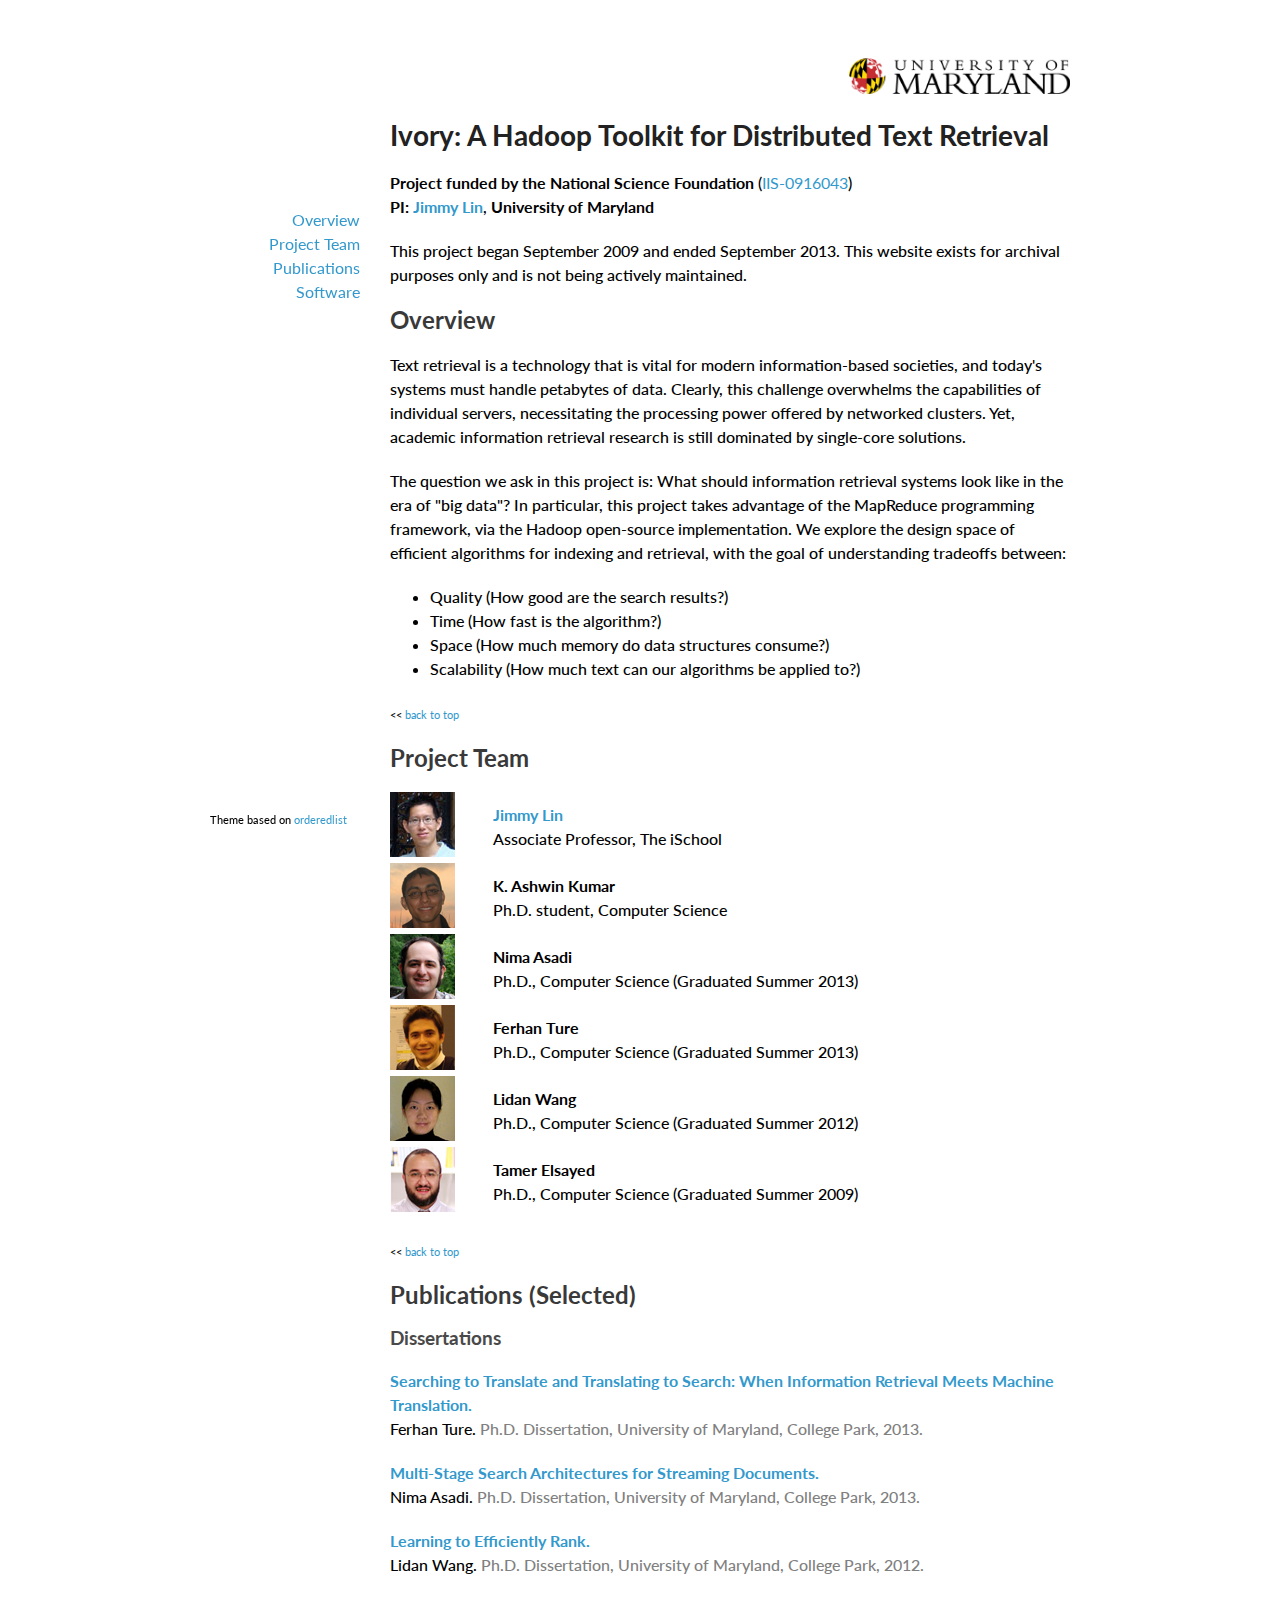
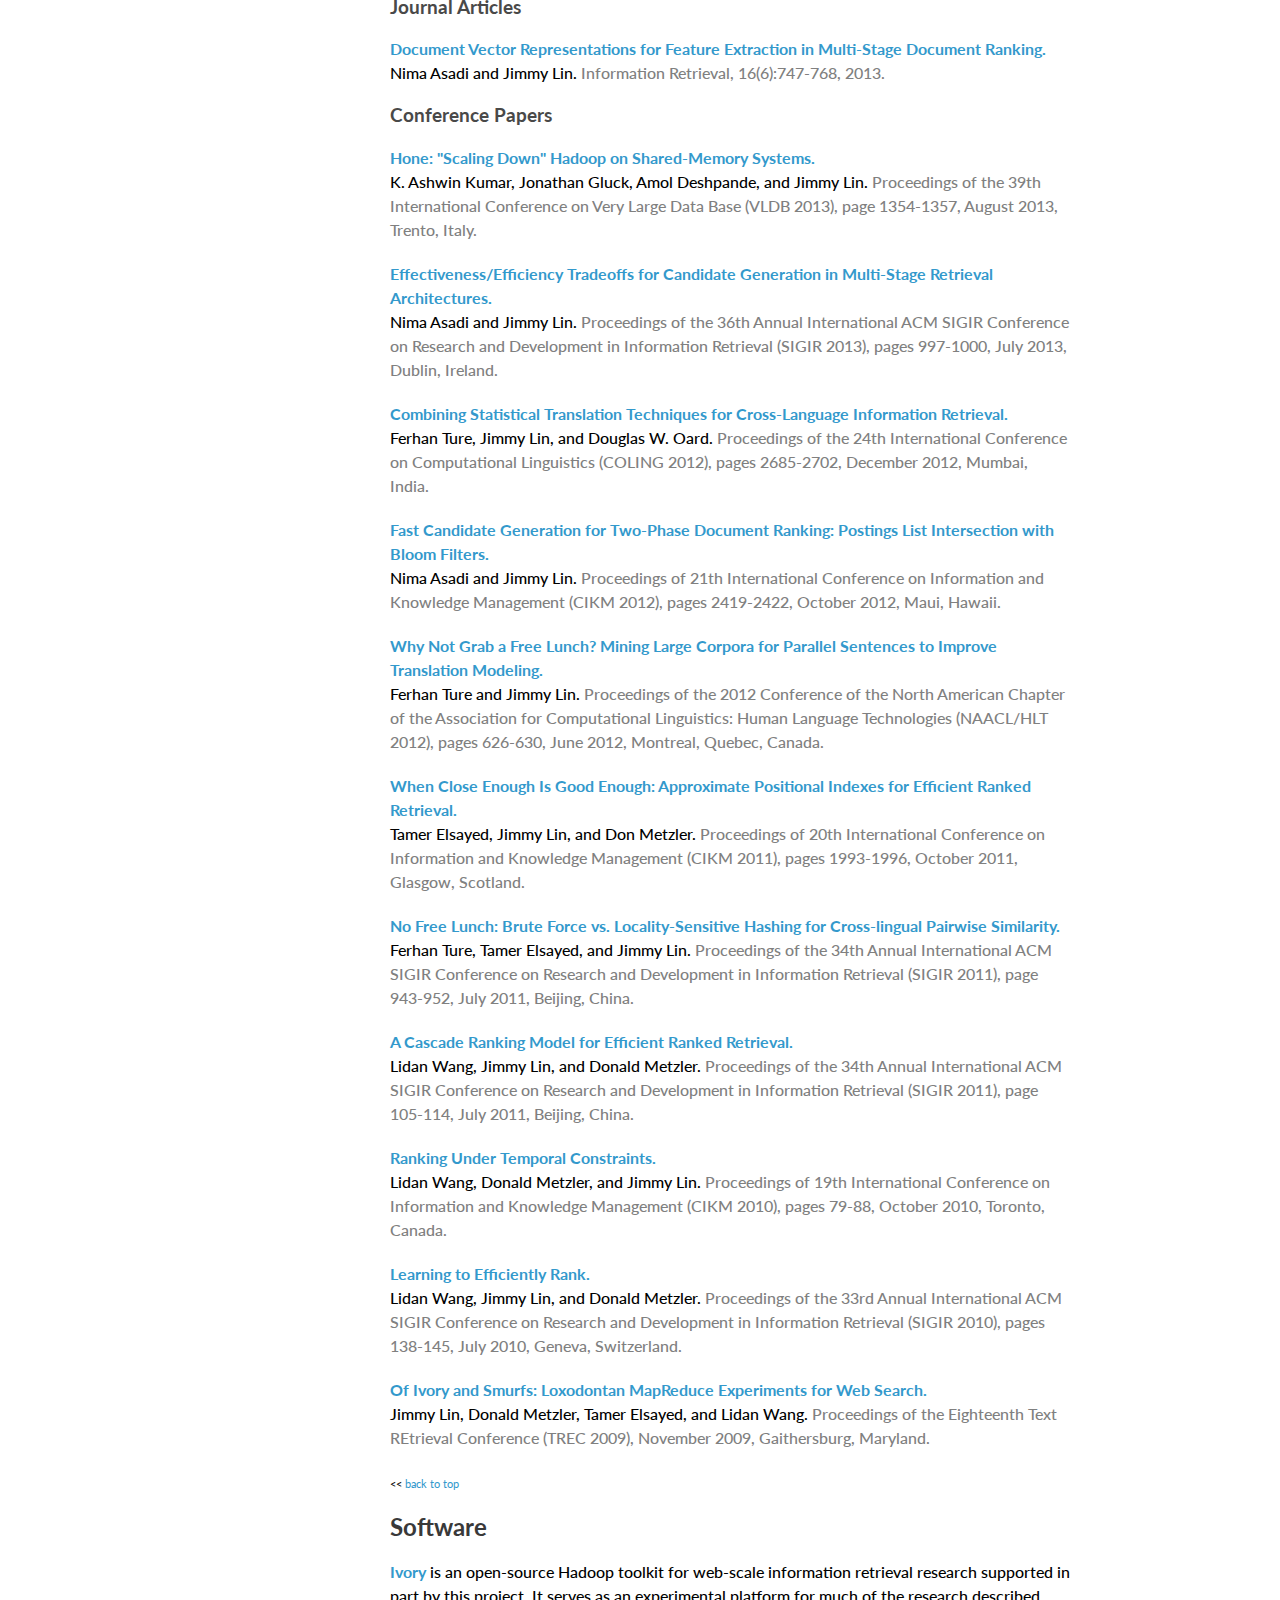
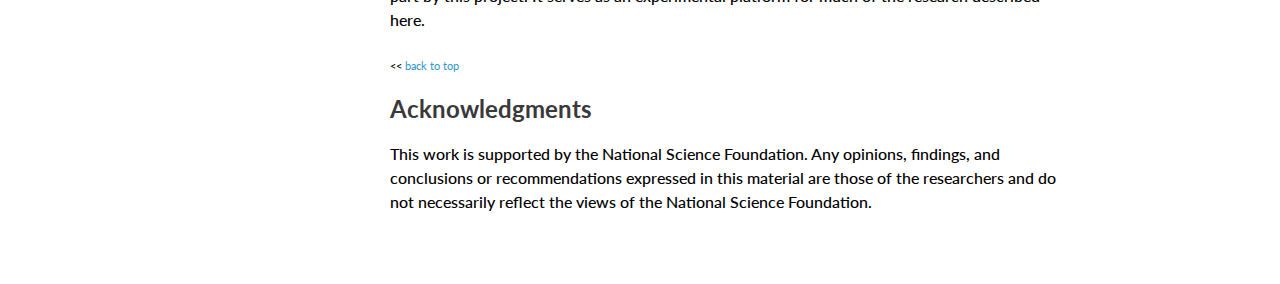
<file: IIS-0916043/index.html>
<!doctype html>
<html>
  <head>
    <meta charset="utf-8">
    <meta http-equiv="X-UA-Compatible" content="chrome=1">
    <title>Ivory: A Hadoop Toolkit for Distributed Text Retrieval</title>
    <link rel="stylesheet" href="stylesheets/styles.css">
    <link rel="stylesheet" href="stylesheets/pygment_trac.css">
    <meta name="viewport" content="width=device-width, initial-scale=1, user-scalable=no">
    <!--[if lt IE 9]>
    <script src="//html5shiv.googlecode.com/svn/trunk/html5.js"></script>
    <![endif]-->
  </head>
  <body>
    <div class="wrapper">
      <header>

<p style="padding-top: 150px">
<a href="#overview">Overview</a><br/>
<a href="#team">Project Team</a><br/>
<a href="#publications">Publications</a><br/>
<a href="#software">Software</a></p>

      </header>
      <section>

<p style="text-align: right">
<img width="221" height="36" src="images/umd-logo.gif"></p>

<h1>Ivory: A Hadoop Toolkit for Distributed Text Retrieval</h1>

<p><b>Project funded by the National Science Foundation</b> (<a href="http://www.nsf.gov/awardsearch/showAward?AWD_ID=0916043">IIS-0916043</a>)<br/>
<b>PI:</b> <a href="http://www.umiacs.umd.edu/~jimmylin/"><b>Jimmy Lin</b></a>,
<b>University of Maryland</b></p>

<p>This project began September 2009 and ended September 2013. This
website exists for archival purposes only and is not being actively
maintained.</p>

<a name="overview"><h2>Overview</h2></a>

<p>Text retrieval is a technology that is vital for modern
information-based societies, and today's systems must handle petabytes
of data. Clearly, this challenge overwhelms the capabilities of
individual servers, necessitating the processing power offered by
networked clusters. Yet, academic information retrieval research is
still dominated by single-core solutions.</p>

<p>The question we ask in this project is: What should information
retrieval systems look like in the era of "big data"? In particular,
this project takes advantage of the MapReduce programming framework,
via the Hadoop open-source implementation. We explore the design space
of efficient algorithms for indexing and retrieval, with the goal of
understanding tradeoffs between:</p>

<ul>

<li>Quality (How good are the search results?)
<li>Time (How fast is the algorithm?)
<li>Space (How much memory do data structures consume?)
<li>Scalability (How much text can our algorithms be applied to?)

</ul>

<p><small>&lt;&lt; <a href="#">back to top</a></small></p>

<a name="team"><h2>Project Team</h2></a>

<table border="0" cellpadding="0" cellspacing="0">
<tr>
<td style="padding: 0px; border: 0 none;" align="center"><img src="headshots/jimmy.jpg" alt="Jimmy Lin" /></td>
<td style="padding: 0px; border: 0 none;"><a href="http://www.umiacs.umd.edu/~jimmylin/"><b>Jimmy Lin</b></a><br/>
Associate Professor, The iSchool</td></tr>

<tr>
<td style="padding: 0px; border: 0 none;" align="center"><img src="headshots/ashwin.jpg" alt="K. Ashwin Kumar"/></td>
<td style="padding: 0px; border: 0 none;"><b>K. Ashwin Kumar</b>
<br/>Ph.D. student, Computer Science</td>
</tr>

<tr>
<td style="padding: 0px; border: 0 none;" align="center"><img src="headshots/nima.png" alt="Nima Asadi"/></td>
<td style="padding: 0px; border: 0 none;"><b>Nima Asadi</b>
<br/>Ph.D., Computer Science (Graduated Summer 2013)</td>
</tr>

<tr>
<td style="padding: 0px; border: 0 none;" align="center"><img src="headshots/ferhan.png" alt="Ferhan Ture"/></td>
<td style="padding: 0px; border: 0 none;"><b>Ferhan Ture</b>
<br/>Ph.D., Computer Science (Graduated Summer 2013)</td>
</tr>

<tr>
<td style="padding: 0px; border: 0 none;" align="center"><img src="headshots/lidan.png" alt="Lidan Wang"/></td>
<td style="padding: 0px; border: 0 none;"><b>Lidan Wang</b>
<br/>Ph.D., Computer Science (Graduated Summer 2012)</td>
</tr>

<tr>
<td style="padding: 0px; border: 0 none;" align="center"><img src="headshots/tamer.png" alt="Tamer Elsayed"/></td>
<td style="padding: 0px; border: 0 none;"><b>Tamer Elsayed</b>
<br/>Ph.D., Computer Science (Graduated Summer 2009)</td>
</tr>

</table>

<p><small>&lt;&lt; <a href="#">back to top</a></small></p>

<a name="publications"><h2>Publications (Selected)</h2></a>

<h3>Dissertations</h3>

<p><a href="http://drum.lib.umd.edu/handle/1903/14502"><b>Searching to Translate and Translating to Search: When Information Retrieval Meets Machine Translation.</b></a><br/>
Ferhan Ture. <span style="color: gray">Ph.D. Dissertation, University of Maryland, College Park, 2013.</span></p>

<p><a href="http://drum.lib.umd.edu/handle/1903/14443"><b>Multi-Stage Search Architectures for Streaming Documents.</b></a><br/>
Nima Asadi. <span style="color: gray">Ph.D. Dissertation, University of Maryland, College Park, 2013.</span></p>

<p><a href="http://drum.lib.umd.edu/handle/1903/13187"><b>Learning to Efficiently Rank.</b></a><br/>
Lidan Wang. <span style="color: gray">Ph.D. Dissertation, University of Maryland, College Park, 2012.</span></p>


<h3>Journal Articles</h3>

<p><a href="publications/Asadi_Lin_IRJ2013.pdf"><b>Document Vector Representations for Feature Extraction in Multi-Stage Document Ranking.</b></a><br/>
Nima Asadi and Jimmy Lin. <span style="color: gray">Information Retrieval</i>, 16(6):747-768, 2013.</span></p>

<h3>Conference Papers</h3>

<p><a href="publications/Kumar_etal_VLDB2013.pdf"><b>Hone: "Scaling Down" Hadoop on Shared-Memory Systems.</b></a><br/>
K. Ashwin Kumar, Jonathan Gluck, Amol Deshpande, and Jimmy Lin. <span style="color: gray">Proceedings of the 39th International Conference on Very Large Data Base (VLDB 2013), page 1354-1357, August 2013, Trento, Italy.</span></p>

<p><a href="publications/Asadi_Lin_SIGIR2013.pdf"><b>Effectiveness/Efficiency Tradeoffs for Candidate Generation in Multi-Stage Retrieval Architectures.</b></a><br/>
Nima Asadi and Jimmy Lin. <span style="color: gray">Proceedings of the 36th Annual International ACM SIGIR Conference on Research and Development in Information Retrieval (SIGIR 2013), pages 997-1000, July 2013, Dublin, Ireland.</span></p>

<p><a href="publications/Ture_etal_COLING2012.pdf"><b>Combining Statistical Translation Techniques for Cross-Language Information Retrieval.</b></a><br/>
Ferhan Ture, Jimmy Lin, and Douglas W. Oard. <span style="color: gray">Proceedings of the 24th International Conference on Computational Linguistics (COLING 2012)</i>, pages 2685-2702, December 2012, Mumbai, India.</span></p>

<p><a href="publications/Asadi_Lin_CIKM2012.pdf"><b>Fast Candidate Generation for Two-Phase Document Ranking: Postings List Intersection with Bloom Filters.</b></a><br/>
Nima Asadi and Jimmy Lin. <span style="color: gray">Proceedings of 21th International Conference on Information and Knowledge Management (CIKM 2012)</i>, pages 2419-2422, October 2012, Maui, Hawaii.</span></p>

<p><a href="publications/Ture_Lin_NAACL-HLT2012.pdf"><b>Why Not Grab a Free Lunch? Mining Large Corpora for Parallel Sentences to Improve Translation Modeling.</b></a><br/>
Ferhan Ture and Jimmy Lin. <span style="color: gray">Proceedings of the 2012 Conference of the North American Chapter of the Association for Computational Linguistics: Human Language Technologies (NAACL/HLT 2012), pages 626-630, June 2012, Montreal, Quebec, Canada.</span></p>


<p><a href="publications/Elsayed_etal_CIKM2011.pdf"><b>When Close Enough Is Good Enough: Approximate Positional Indexes for Efficient Ranked Retrieval.</b></a><br/>
Tamer Elsayed, Jimmy Lin, and Don Metzler. <span style="color: gray">Proceedings of 20th International Conference on Information and Knowledge Management (CIKM 2011), pages 1993-1996, October 2011, Glasgow, Scotland.</span></p>


<p><a href="publications/Ture_etal_SIGIR2011.pdf"><b>No Free Lunch: Brute Force vs. Locality-Sensitive Hashing for Cross-lingual Pairwise Similarity.</b></a><br/>
Ferhan Ture, Tamer Elsayed, and Jimmy Lin. <span style="color: gray">Proceedings of the 34th Annual International ACM SIGIR Conference on Research and Development in Information Retrieval (SIGIR 2011), page 943-952, July 2011, Beijing, China.</span></p>

<p><a href="publications/Wang_etal_SIGIR2011.pdf"><b>A Cascade Ranking Model for Efficient Ranked Retrieval.</b></a><br/>
Lidan Wang, Jimmy Lin, and Donald Metzler. <span style="color: gray">Proceedings of the 34th Annual International ACM SIGIR Conference on Research and Development in Information Retrieval (SIGIR 2011), page 105-114, July 2011, Beijing, China.</span></p>

<p><a href="publications/Wang_etal_CIKM2010.pdf"><b>Ranking Under Temporal Constraints.</b></a><br/>
Lidan Wang, Donald Metzler, and Jimmy Lin. <span style="color: gray">Proceedings of 19th International Conference on Information and Knowledge Management (CIKM 2010), pages 79-88, October 2010, Toronto, Canada.</span></p>

<p><a href="publications/Wang_etal_SIGIR2010.pdf"><b>Learning to Efficiently Rank.</b></a><br/>
Lidan Wang, Jimmy Lin, and Donald Metzler. <span style="color: gray">Proceedings of the 33rd Annual International ACM SIGIR Conference on Research and Development in Information Retrieval (SIGIR 2010), pages 138-145, July 2010, Geneva, Switzerland.</span></p>

<p><a href="publications/Lin_etal_TREC2009.pdf"><b>Of Ivory and Smurfs: Loxodontan MapReduce Experiments for Web Search.</b></a><br/>
Jimmy Lin, Donald Metzler, Tamer Elsayed, and Lidan Wang. <span style="color: gray">Proceedings of the Eighteenth Text REtrieval Conference (TREC 2009), November 2009, Gaithersburg, Maryland.</span></p>

<p><small>&lt;&lt; <a href="#">back to top</a></small></p>

<a name="software"><h2>Software</h2></a>

<p><a href="http://ivory.cc/"><b>Ivory</b></a> is an open-source
Hadoop toolkit for web-scale information retrieval research supported
in part by this project. It serves as an experimental platform for
much of the research described here.</p>


<p><small>&lt;&lt; <a href="#">back to top</a></small></p>

<h2>Acknowledgments</h2>

<p>This work is supported by the National Science Foundation. Any
opinions, findings, and conclusions or recommendations expressed in
this material are those of the researchers and do not necessarily
reflect the views of the National Science Foundation.</p>

</section>
      <footer>

        <p><small>Theme based on <a href="https://github.com/orderedlist">orderedlist</a></small></p>
      </footer>
    </div>
    <script src="js/scale.fix.js"></script>
  </body>
</html>
</file>
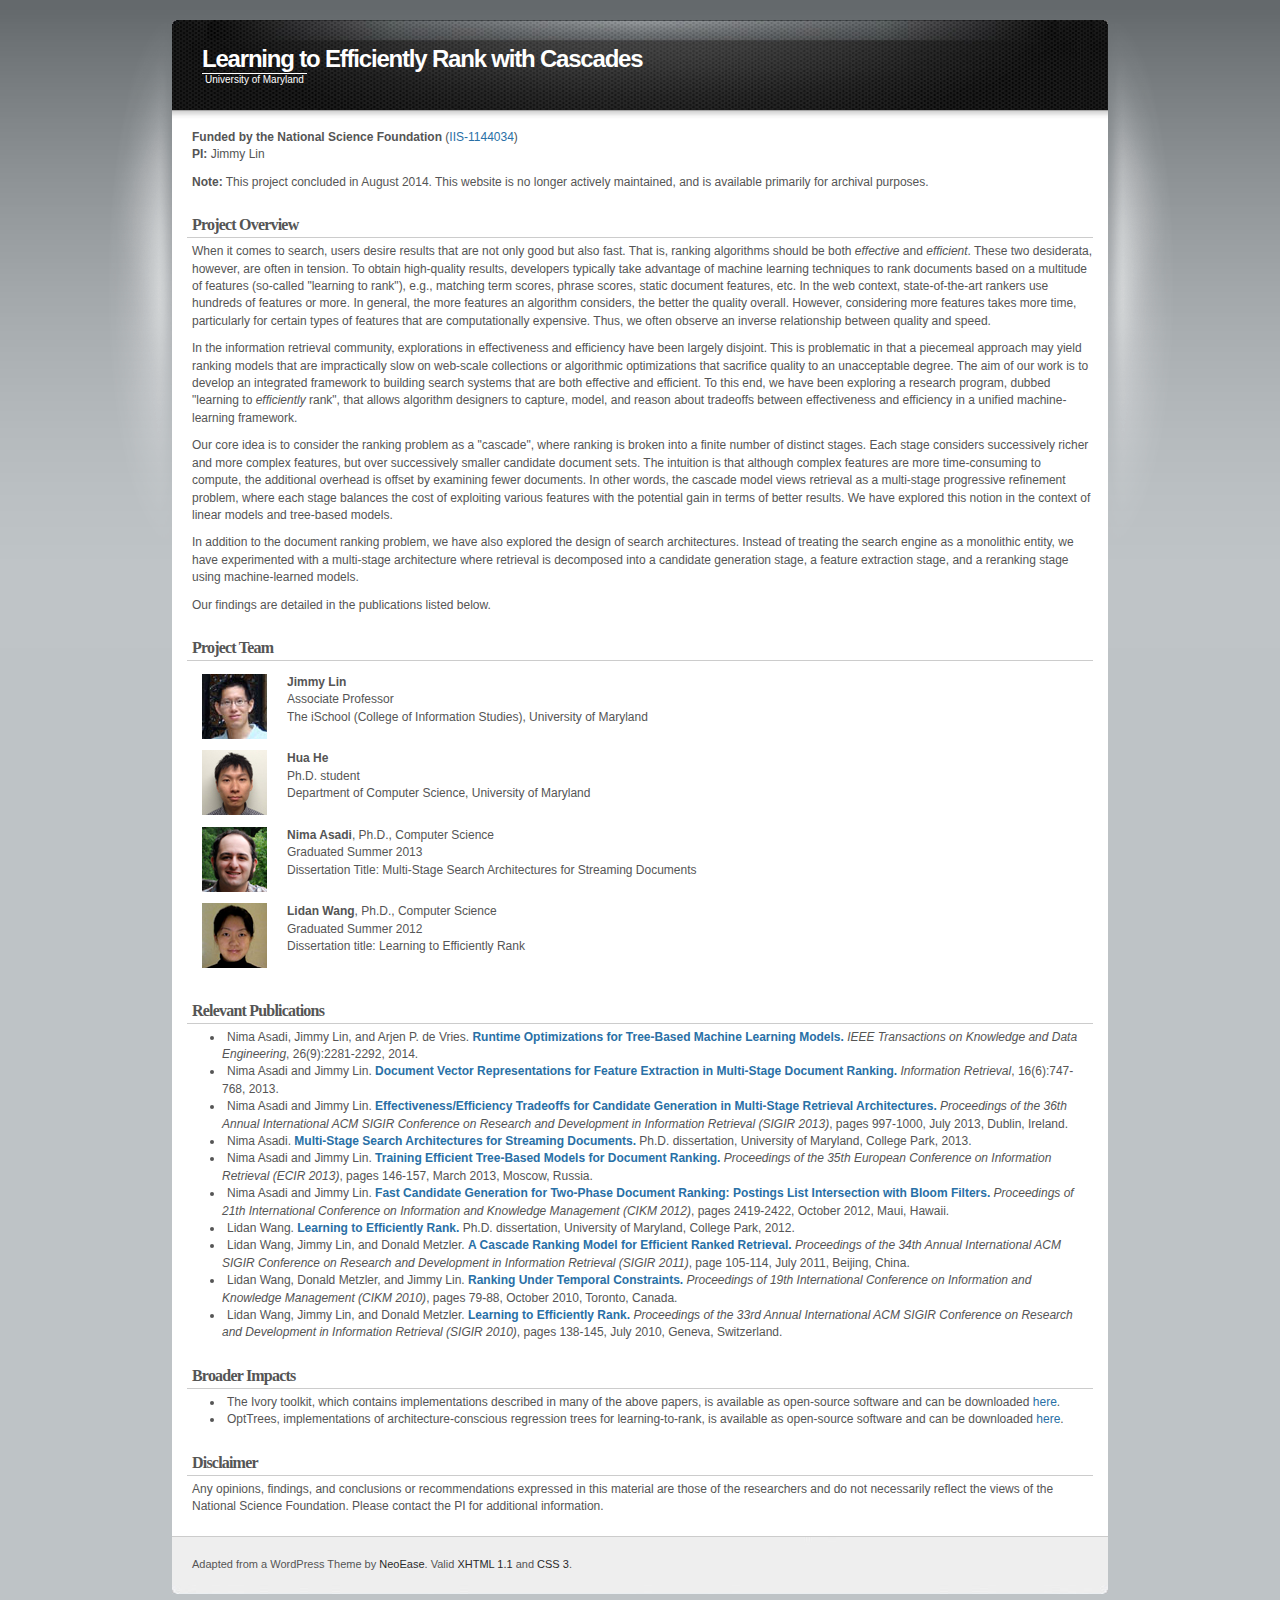
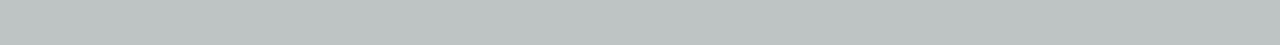
<file: IIS-1144034/index.html>
<!DOCTYPE html PUBLIC "-//W3C//DTD XHTML 1.1//EN" "http://www.w3.org/TR/xhtml11/DTD/xhtml11.dtd">
<html xmlns="http://www.w3.org/1999/xhtml">
<head>
<meta http-equiv="Content-Type" content="text/html; charset=UTF-8" />
<title>Learning to Efficiently Rank with Cascades</title>
<style type="text/css" media="screen">@import url( style.css );</style>
</head>

<body>

<div id="wrap">
<div id="container" class="one-column" >

<!-- header START -->

<div id="header">
<div id="caption">
<h1 id="title" style="color: white;">Learning to Efficiently Rank with Cascades</h1>
<div id="tagline">University of Maryland</div>
</div>
</div>

<!-- header END -->

<!-- content START -->

<div id="content">



	<!-- main START -->

	<div id="main">


<!--- START MAIN CONTENT HERE -->

<div class="post">
<div class="content">

<p><b>Funded by the National Science Foundation</b> (<a href="http://www.nsf.gov/awardsearch/showAward.do?AwardNumber=1144034">IIS-1144034</a>)<br/>
<b>PI:</b> Jimmy Lin</p>

<p><b>Note:</b> This project concluded in August 2014. This website is
no longer actively maintained, and is available primarily for archival
purposes.</p>

</div>
</div>

<div class="post"><h2>Project Overview</h2>
<div class="content">

<p>When it comes to search, users desire results that are not only
good but also fast. That is, ranking algorithms should be both
<i>effective</i> and <i>efficient</i>. These two desiderata, however,
are often in tension. To obtain high-quality results, developers
typically take advantage of machine learning techniques to rank
documents based on a multitude of features (so-called "learning to
rank"), e.g., matching term scores, phrase scores, static document
features, etc. In the web context, state-of-the-art rankers use
hundreds of features or more. In general, the more features an
algorithm considers, the better the quality overall. However,
considering more features takes more time, particularly for certain
types of features that are computationally expensive. Thus, we often
observe an inverse relationship between quality and speed.</p>

<p>In the information retrieval community, explorations in
effectiveness and efficiency have been largely disjoint. This is
problematic in that a piecemeal approach may yield ranking models that
are impractically slow on web-scale collections or algorithmic
optimizations that sacrifice quality to an unacceptable degree. The
aim of our work is to develop an integrated framework to building
search systems that are both effective and efficient. To this end, we
have been exploring a research program, dubbed "learning
to <i>efficiently</i> rank", that allows algorithm designers to
capture, model, and reason about tradeoffs between effectiveness and
efficiency in a unified machine-learning framework.</p>

<p>Our core idea is to consider the ranking problem as a "cascade",
where ranking is broken into a finite number of distinct stages. Each
stage considers successively richer and more complex features, but
over successively smaller candidate document sets. The intuition is
that although complex features are more time-consuming to compute, the
additional overhead is offset by examining fewer documents. In other
words, the cascade model views retrieval as a multi-stage progressive
refinement problem, where each stage balances the cost of exploiting
various features with the potential gain in terms of better results.
We have explored this notion in the context of linear models and
tree-based models.</p>

<p>In addition to the document ranking problem, we have also explored
the design of search architectures. Instead of treating the search
engine as a monolithic entity, we have experimented with a multi-stage
architecture where retrieval is decomposed into a candidate generation
stage, a feature extraction stage, and a reranking stage using
machine-learned models.</p>

<p>Our findings are detailed in the publications listed below.</p>

</div>
</div>


<div class="post"><h2>Project Team</h2>
<div class="content">

<table border="0" cellpadding="0" cellspacing="0">
<tr>
<td style="border: 0 none;" align="center"><img src="images/headshot-tile.jpg" alt="picture of Jimmy" /></td>
<td><b>Jimmy Lin</b><br/>
Associate Professor<br/>
The iSchool (College of Information Studies), University of Maryland</td></tr>

<tr>
<td style="border: 0 none;" align="center"><img src="images/hua.jpg" alt="Hua He"/></td>
<td><b>Hua He</b><br/>Ph.D. student<br/>Department of Computer Science, University of Maryland<br/>&nbsp;</td>
</tr>

<tr>
<td style="border: 0 none;" align="center"><img src="images/nima.png" alt="Nima Asadi"/></td>
<td><b>Nima Asadi</b>, Ph.D., Computer Science<br/>
Graduated Summer 2013<br/>
Dissertation Title: Multi-Stage Search Architectures for Streaming Documents</td>
</tr>

<tr>
<td style="border: 0 none;" align="center"><img src="images/lidan2.png" alt="Lidan Wang"/></td>
<td><b>Lidan Wang</b>, Ph.D., Computer Science<br/>
Graduated Summer 2012<br/>
Dissertation title: Learning to Efficiently Rank<br/>
</td>
</tr>

</table>

</div>
</div>

<div class="post"><h2>Relevant Publications</h2>
<div class="content">

<ul>

<li>Nima Asadi, Jimmy Lin, and Arjen P. de Vries. <b><a href="publications/Asadi_etal_TKDE2014.pdf">Runtime Optimizations for Tree-Based Machine Learning Models.</a></b> <i>IEEE Transactions on Knowledge and Data Engineering</i>, 26(9):2281-2292, 2014.</li>

<li>Nima Asadi and Jimmy Lin. <b><a href="publications/Asadi_Lin_IRJ2013.pdf">Document Vector Representations for Feature Extraction in Multi-Stage Document Ranking.</a></b> <i>Information Retrieval</i>, 16(6):747-768, 2013.</li>

<li>Nima Asadi and Jimmy Lin. <b><a href="publications/Asadi_Lin_SIGIR2013.pdf">Effectiveness/Efficiency Tradeoffs for Candidate Generation in Multi-Stage Retrieval Architectures.</a></b> <i>Proceedings of the 36th Annual International ACM SIGIR Conference on Research and Development in Information Retrieval (SIGIR 2013)</i>, pages 997-1000, July 2013, Dublin, Ireland.</li>

<li>Nima Asadi. <b><a href="http://drum.lib.umd.edu/handle/1903/14443">Multi-Stage Search Architectures for Streaming Documents.</a></b> Ph.D. dissertation, University of Maryland, College Park, 2013.</li>

<li>Nima Asadi and Jimmy Lin. <b><a href="publications/Asadi_Lin_ECIR2013.pdf">Training Efficient Tree-Based Models for Document Ranking.</a></b> <i>Proceedings of the 35th European Conference on Information Retrieval (ECIR 2013)</i>, pages 146-157, March 2013, Moscow, Russia.</li>

<li>Nima Asadi and Jimmy Lin. <b><a href="publications/Asadi_Lin_CIKM2012.pdf">Fast Candidate Generation for Two-Phase Document Ranking: Postings List Intersection with Bloom Filters.</a></b> <i>Proceedings of 21th International Conference on Information and Knowledge Management (CIKM 2012)</i>, pages 2419-2422, October 2012, Maui, Hawaii.</li>

<li>Lidan Wang. <b><a href="http://drum.lib.umd.edu/handle/1903/13187">Learning to Efficiently Rank.</a></b> Ph.D. dissertation, University of Maryland, College Park, 2012.</li>

<li>Lidan Wang, Jimmy Lin, and Donald Metzler. <b><a href="publications/Wang_etal_SIGIR2011.pdf">A Cascade Ranking Model for Efficient Ranked Retrieval.</a></b> <i>Proceedings of the 34th Annual International ACM SIGIR Conference on Research and Development in Information Retrieval (SIGIR 2011)</i>, page 105-114, July 2011, Beijing, China.</li>

<li>Lidan Wang, Donald Metzler, and Jimmy Lin. <b><a href="publications/Wang_etal_CIKM2010.pdf">Ranking Under Temporal Constraints.</a></b> <i>Proceedings of 19th International Conference on Information and Knowledge Management (CIKM 2010)</i>, pages 79-88, October 2010, Toronto, Canada.</li>

<li>Lidan Wang, Jimmy Lin, and Donald Metzler. <b><a href="publications/Wang_etal_SIGIR2010.pdf">Learning to Efficiently Rank.</a></b> <i>Proceedings of the 33rd Annual International ACM SIGIR Conference on Research and Development in Information Retrieval (SIGIR 2010)</i>, pages 138-145, July 2010, Geneva, Switzerland.</li>

</ul>

</div>
</div>


<div class="post"><h2>Broader Impacts</h2>
<div class="content">

<ul>

<li>The Ivory toolkit, which contains implementations described in
many of the above papers, is available as open-source software and can
be downloaded <a href="http://ivory.cc/">here</a>.</li>

<li>OptTrees, implementations of architecture-conscious regression
trees for learning-to-rank, is available as open-source software and
can be downloaded <a href="http://opttrees.org/">here</a>.</li>

</ul>

</div>
</div>

<div class="post"><h2>Disclaimer</h2>
<div class="content">

Any opinions, findings, and conclusions or recommendations expressed in this material are those of the researchers and do not necessarily reflect the views of the National Science Foundation.  Please contact the PI for additional information.

</div>
</div>

<!--- END MAIN CONTENT HERE -->

	</div>

	<!-- main END -->



		<div class="fixed"></div>

</div>

<!-- content END -->



<!-- footer START -->

<div id="footer">
<div id="themeinfo">
<p style="margin-top: 20px">Adapted from a WordPress Theme by <a href="http://www.neoease.com/">NeoEase</a>. Valid <a href="http://validator.w3.org/check?uri=referer">XHTML 1.1</a> and <a href="http://jigsaw.w3.org/css-validator/check/referer?profile=css3">CSS 3</a>.</p>
</div>
</div>

<!-- footer END -->



</div>

<!-- container END -->

</div>

<!-- wrap END -->

</body>

</html>
</file>
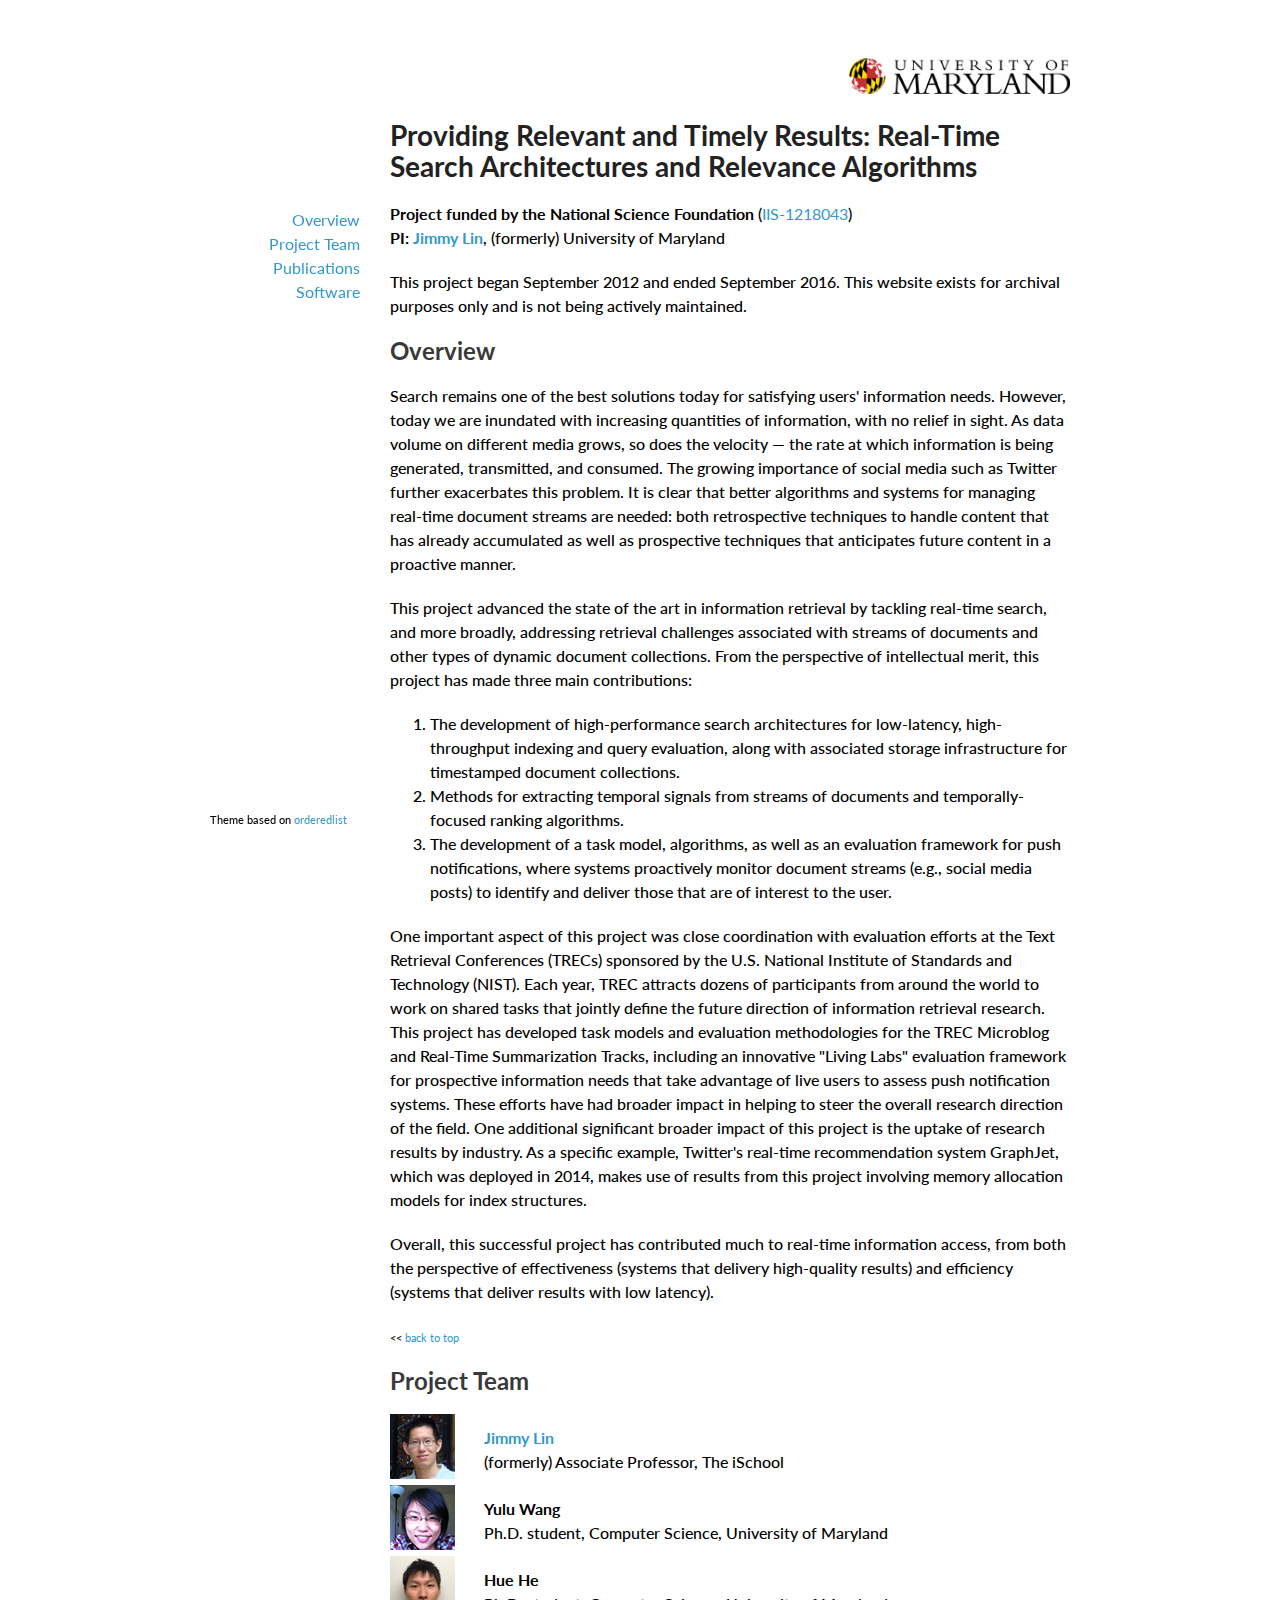
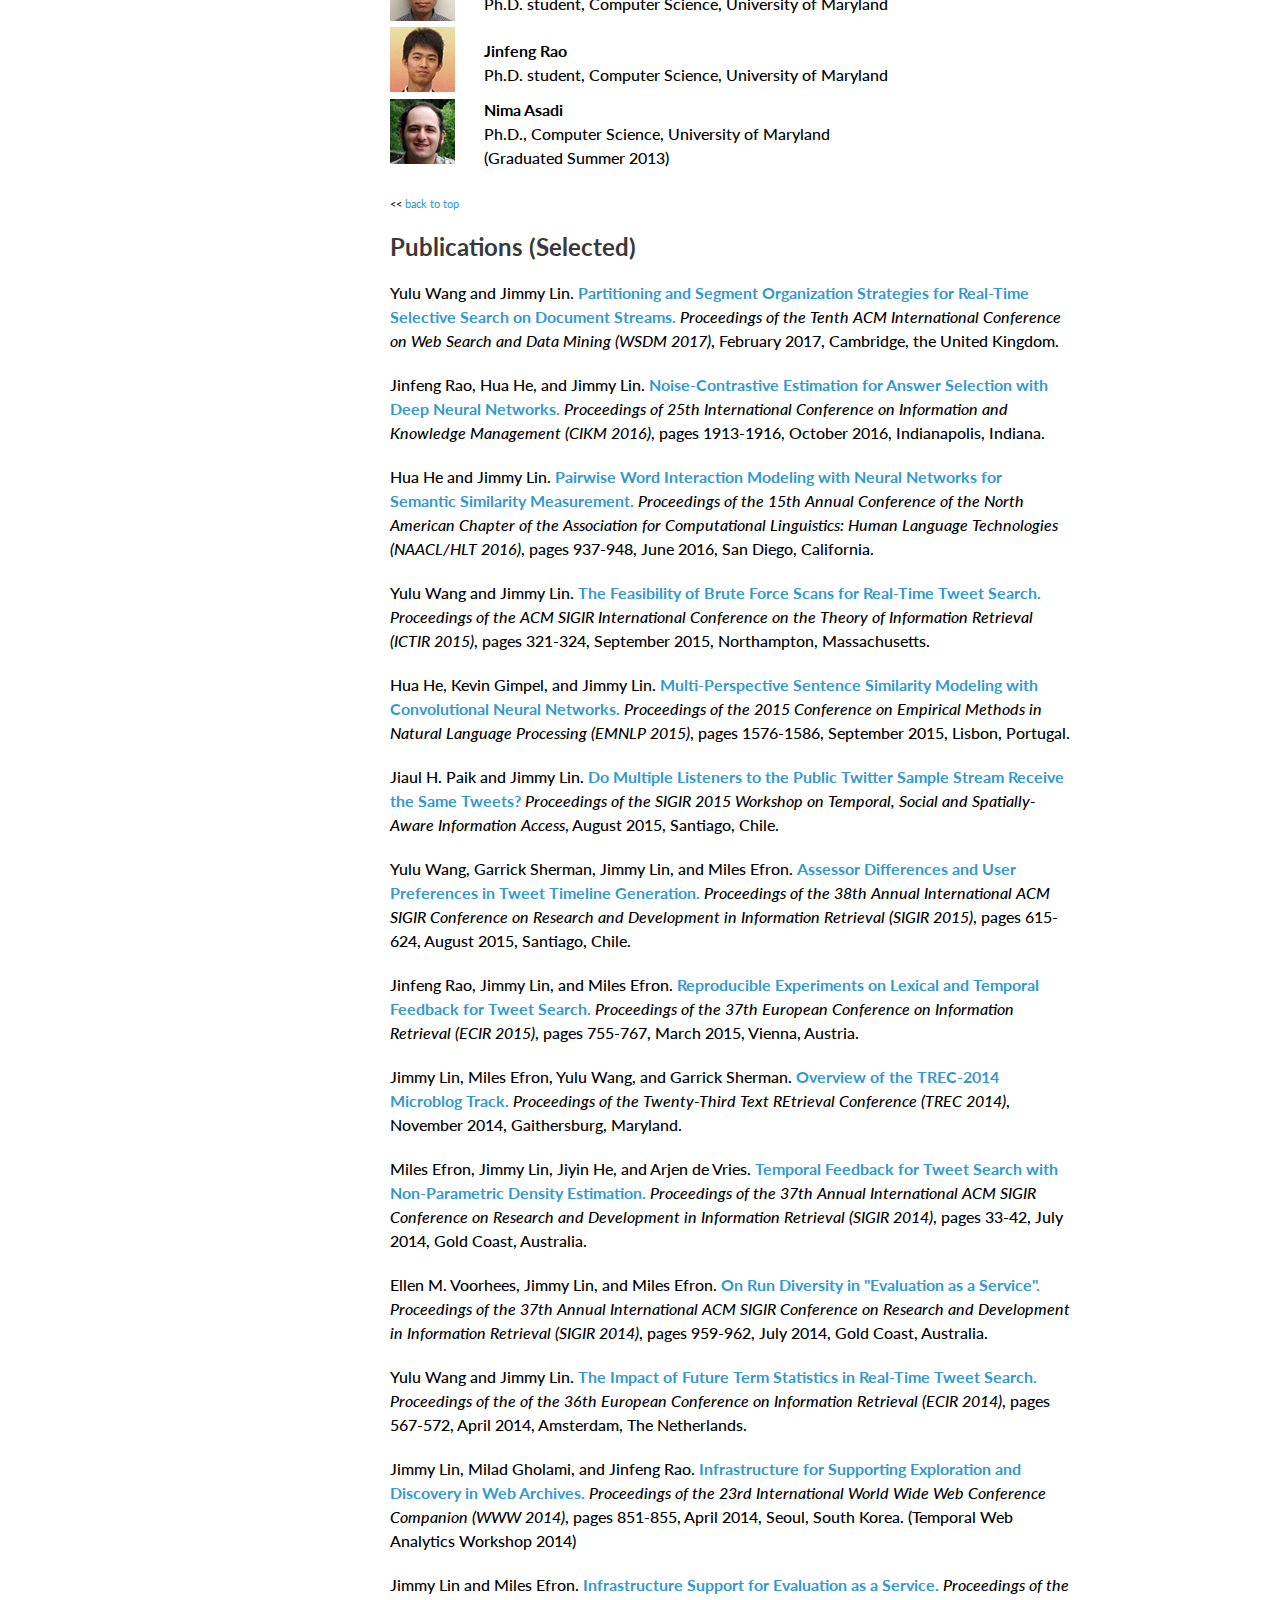
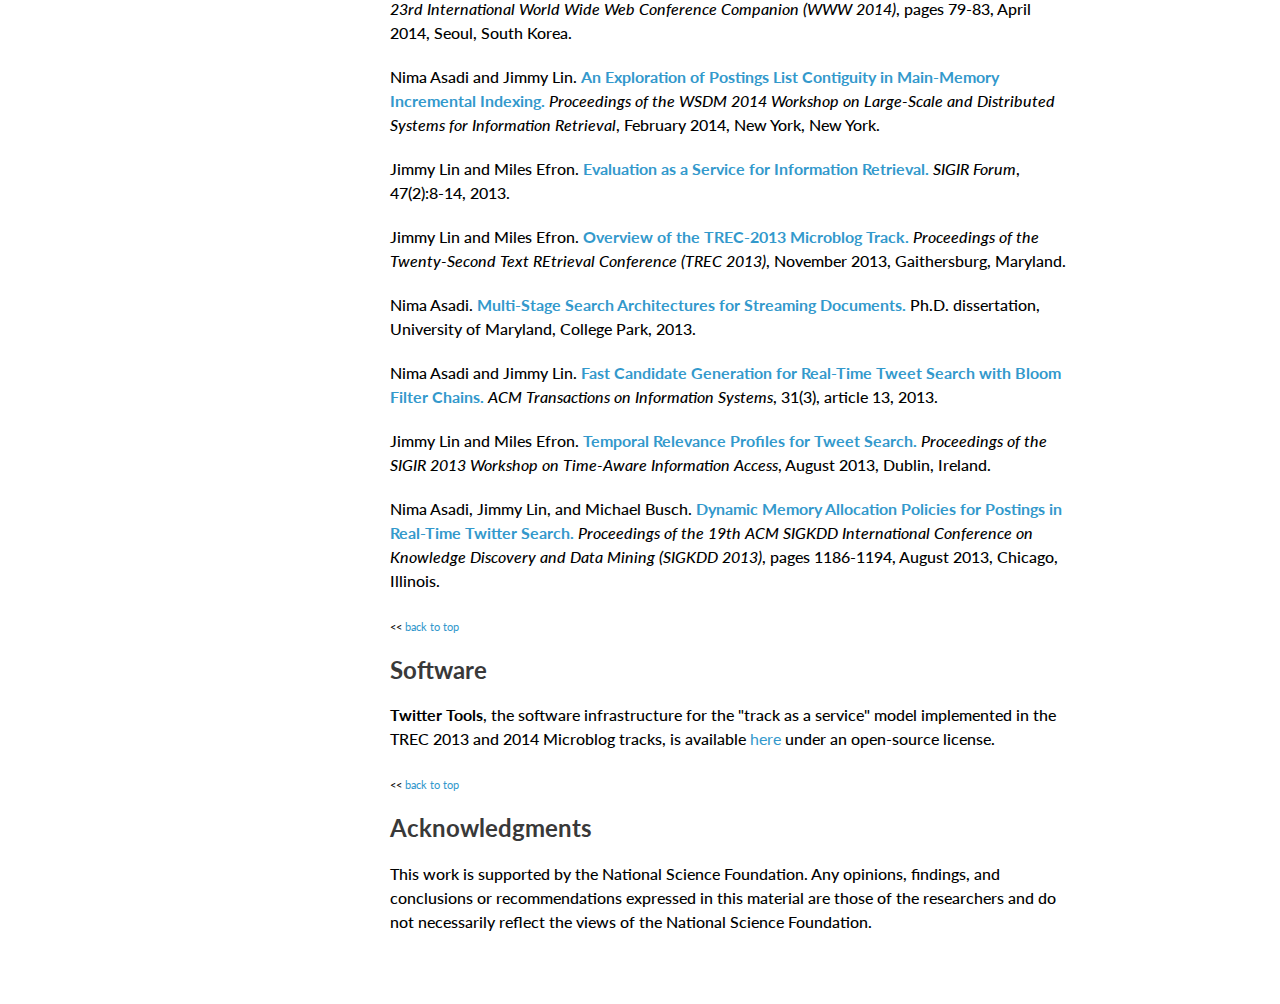
<file: IIS-1218043/index.html>
<!doctype html>
<html>
  <head>
    <meta charset="utf-8">
    <meta http-equiv="X-UA-Compatible" content="chrome=1">
    <title>Providing Relevant and Timely Results: Real-Time Search Architectures and Relevance Algorithms</title>
    <link rel="stylesheet" href="stylesheets/styles.css">
    <link rel="stylesheet" href="stylesheets/pygment_trac.css">
    <meta name="viewport" content="width=device-width, initial-scale=1, user-scalable=no">
    <!--[if lt IE 9]>
    <script src="//html5shiv.googlecode.com/svn/trunk/html5.js"></script>
    <![endif]-->
  </head>
  <body>
    <div class="wrapper">
      <header>

<p style="padding-top: 150px">
<a href="#overview">Overview</a><br/>
<a href="#team">Project Team</a><br/>
<a href="#publications">Publications</a><br/>
<a href="#software">Software</a></p>

      </header>
      <section>

<p style="text-align: right">
<img width="221" height="36" src="images/umd-logo.gif"></p>

<h1>Providing Relevant and Timely Results: Real-Time Search Architectures and Relevance Algorithms</h1>

<p><b>Project funded by the National Science Foundation</b> (<a href="http://www.nsf.gov/awardsearch/showAward.do?AwardNumber=1218043">IIS-1218043</a>)<br/>
<b>PI:</b> <a href="https://cs.uwaterloo.ca/~jimmylin/"><b>Jimmy Lin</b></a>, (formerly) University of Maryland</b></p>

<p>This project began September 2012 and ended September 2016. This
website exists for archival purposes only and is not being actively
maintained.</p>

<a name="overview"><h2>Overview</h2></a>

<p>Search remains one of the best solutions today for satisfying users' information needs. However, today we are inundated with increasing quantities of information, with no relief in sight. As data volume on different media grows, so does the velocity &mdash; the rate at which information is being generated, transmitted, and consumed. The growing importance of social media such as Twitter further exacerbates this problem. It is clear that better algorithms and systems for managing real-time document streams are needed: both retrospective techniques to handle content that has already accumulated as well as prospective techniques that anticipates future content in a proactive manner.</p>

<p>This project advanced the state of the art in information retrieval by tackling real-time search, and more broadly, addressing retrieval challenges associated with streams of documents and other types of dynamic document collections. From the perspective of intellectual merit, this project has made three main contributions:</p>

<ol>

<li>The development of high-performance search architectures for low-latency, high-throughput indexing and query evaluation, along with associated storage infrastructure for timestamped document collections.</li>

<li>Methods for extracting temporal signals from streams of documents and temporally-focused ranking algorithms.</li>

<li>The development of a task model, algorithms, as well as an evaluation framework for push notifications, where systems proactively monitor document streams (e.g., social media posts) to identify and deliver those that are of interest to the user.</li>

</ol>

<p>One important aspect of this project was close coordination with evaluation efforts at the Text Retrieval Conferences (TRECs) sponsored by the U.S. National Institute of Standards and Technology (NIST). Each year, TREC attracts dozens of participants from around the world to work on shared tasks that jointly define the future direction of information retrieval research. This project has developed task models and evaluation methodologies for the TREC Microblog and Real-Time Summarization Tracks, including an innovative "Living Labs" evaluation framework for prospective information needs that take advantage of live users to assess push notification systems. These efforts have had broader impact in helping to steer the overall research direction of the field. One additional significant broader impact of this project is the uptake of research results by industry. As a specific example, Twitter's real-time recommendation system GraphJet, which was deployed in 2014, makes use of results from this project involving memory allocation models for index structures.</p>

<p>Overall, this successful project has contributed much to real-time information access, from both the perspective of effectiveness (systems that delivery high-quality results) and efficiency (systems that deliver results with low latency).</p>

<p><small>&lt;&lt; <a href="#">back to top</a></small></p>

<a name="team"><h2>Project Team</h2></a>

<table border="0" cellpadding="0" cellspacing="0">

<tr>
<td style="padding: 0px; border: 0 none;" align="center"><img src="headshots/jimmy.jpg" alt="Jimmy Lin" /></td>
<td style="padding: 0px; border: 0 none;"><a href="https://cs.uwaterloo.ca/~jimmylin/"><b>Jimmy Lin</b></a><br/>
(formerly) Associate Professor, The iSchool</td></tr>

<tr>
<td style="padding: 0px; border: 0 none;" align="center"><img src="headshots/yulu.jpg" alt="Yulu Wang"/></td>
<td style="padding: 0px; border: 0 none;"><b>Yulu Wang</b>
<br/>Ph.D. student, Computer Science, University of Maryland</td>
</tr>

<tr>
<td style="padding: 0px; border: 0 none;" align="center"><img src="headshots/hua.jpg" alt="Hua He"/></td>
<td style="padding: 0px; border: 0 none;"><b>Hue He</b>
<br/>Ph.D. student, Computer Science, University of Maryland</td>
</tr>

<tr>
<td style="padding: 0px; border: 0 none;" align="center"><img src="headshots/jinfeng.png" alt="Jinfeng Rao"/></td>
<td style="padding: 0px; border: 0 none;"><b>Jinfeng Rao</b>
<br/>Ph.D. student, Computer Science, University of Maryland</td>
</tr>

<tr>
<td style="padding: 0px; border: 0 none;" align="center"><img src="headshots/nima.png" alt="Nima Asadi"/></td>
<td style="padding: 0px; border: 0 none;"><b>Nima Asadi</b>
<br/>Ph.D., Computer Science, University of Maryland<br/>(Graduated Summer 2013)</td>
</tr>

</table>

<p><small>&lt;&lt; <a href="#">back to top</a></small></p>

<a name="publications"><h2>Publications (Selected)</h2></a>

<p>Yulu Wang and Jimmy Lin. <a href="https://cs.uwaterloo.ca/~jimmylin/publications/Wang_Lin_WSDM2017.pdf"><b>Partitioning and Segment Organization Strategies for Real-Time Selective Search on Document Streams.</b></a> <i>Proceedings of the Tenth ACM International Conference on Web Search and Data Mining (WSDM 2017)</i>, February 2017, Cambridge, the United Kingdom.</p>

<p>Jinfeng Rao, Hua He, and Jimmy Lin. <a href="https://cs.uwaterloo.ca/~jimmylin/publications/Rao_etal_CIKM2016.pdf"><b>Noise-Contrastive Estimation for Answer Selection with Deep Neural Networks.</b></a> <i>Proceedings of 25th International Conference on Information and Knowledge Management (CIKM 2016)</i>, pages 1913-1916, October 2016, Indianapolis, Indiana.</p>

<p>Hua He and Jimmy Lin. <a href="https://cs.uwaterloo.ca/~jimmylin/publications/He_etal_NAACL-HTL2016.pdf"><b>Pairwise Word Interaction Modeling with Neural Networks for Semantic Similarity Measurement.</b></a> <i>Proceedings of the 15th Annual Conference of the North American Chapter of the Association for Computational Linguistics: Human Language Technologies (NAACL/HLT 2016)</i>, pages 937-948, June 2016, San Diego, California.</p>

<p>Yulu Wang and Jimmy Lin. <a href="https://cs.uwaterloo.ca/~jimmylin/publications/Wang_Lin_ICTIR2015.pdf"><b>The Feasibility of Brute Force Scans for Real-Time Tweet Search.</b></a> <i>Proceedings of the ACM SIGIR International Conference on the Theory of Information Retrieval (ICTIR 2015)</i>, pages 321-324, September 2015, Northampton, Massachusetts.</p>

<p>Hua He, Kevin Gimpel, and Jimmy Lin. <a href="https://cs.uwaterloo.ca/~jimmylin/publications/He_etal_EMNLP2015.pdf"><b>Multi-Perspective Sentence Similarity Modeling with Convolutional Neural Networks.</b></a> <i>Proceedings of the 2015 Conference on Empirical Methods in Natural Language Processing (EMNLP 2015)</i>, pages 1576-1586, September 2015, Lisbon, Portugal.</p>

<p>Jiaul H. Paik and Jimmy Lin. <a href="https://cs.uwaterloo.ca/~jimmylin/publications/Paik_Lin_TAIA2015.pdf"><b>Do Multiple Listeners to the Public Twitter Sample Stream Receive the Same Tweets?</b></a> <i>Proceedings of the SIGIR 2015 Workshop on Temporal, Social and Spatially-Aware Information Access</i>, August 2015, Santiago, Chile.</p>

<p>Yulu Wang, Garrick Sherman, Jimmy Lin, and Miles Efron. <a href="https://cs.uwaterloo.ca/~jimmylin/publications/Wang_etal_SIGIR2015.pdf"><b>Assessor Differences and User Preferences in Tweet Timeline Generation.</b></a> <i>Proceedings of the 38th Annual International ACM SIGIR Conference on Research and Development in Information Retrieval (SIGIR 2015)</i>, pages 615-624, August 2015, Santiago, Chile.</p>

<p>Jinfeng Rao, Jimmy Lin, and Miles Efron. <a href="https://cs.uwaterloo.ca/~jimmylin/publications/Rao_etal_ECIR2015.pdf"><b>Reproducible Experiments on Lexical and Temporal Feedback for Tweet Search.</b></a> <i>Proceedings of the 37th European Conference on Information Retrieval (ECIR 2015)</i>, pages 755-767, March 2015, Vienna, Austria.</p>

<p>Jimmy Lin, Miles Efron, Yulu Wang, and Garrick Sherman. <a href="https://cs.uwaterloo.ca/~jimmylin/publications/Lin_etal_TREC2014.pdf"><b>Overview of the TREC-2014 Microblog Track.</b></a> <i>Proceedings of the Twenty-Third Text REtrieval Conference (TREC 2014)</i>, November 2014, Gaithersburg, Maryland.</p>

<p>Miles Efron, Jimmy Lin, Jiyin He, and Arjen de Vries. <a href="http://www.umiacs.umd.edu/~jimmylin/publications/Efron_etal_SIGIR2014.pdf"><b>Temporal Feedback for Tweet Search with Non-Parametric Density Estimation.</b></a> <i>Proceedings of the 37th Annual International ACM SIGIR Conference on Research and Development in Information Retrieval (SIGIR 2014)</i>, pages 33-42, July 2014, Gold Coast, Australia.</p>

<p>Ellen M. Voorhees, Jimmy Lin, and Miles Efron. <a href="http://www.umiacs.umd.edu/~jimmylin/publications/Voorhees_etal_SIGIR2014.pdf"><b>On Run Diversity in "Evaluation as a Service".</b></a> <i>Proceedings of the 37th Annual International ACM SIGIR Conference on Research and Development in Information Retrieval (SIGIR 2014)</i>, pages 959-962, July 2014, Gold Coast, Australia.</p>

<p>Yulu Wang and Jimmy Lin. <a href="http://www.umiacs.umd.edu/~jimmylin/publications/Wang_Lin_ECIR2014.pdf"><b>The Impact of Future Term Statistics in Real-Time Tweet Search.</b></a> <i>Proceedings of the of the 36th European Conference on Information Retrieval (ECIR 2014)</i>, pages 567-572, April 2014, Amsterdam, The Netherlands.</p>

<p>Jimmy Lin, Milad Gholami, and Jinfeng Rao. <a href="http://www.umiacs.umd.edu/~jimmylin/publications/Lin_etal_TempWeb2014.pdf"><b>Infrastructure for Supporting Exploration and Discovery in Web Archives.</b></a> <i>Proceedings of the 23rd International World Wide Web Conference Companion (WWW 2014)</i>, pages 851-855, April 2014, Seoul, South Korea. (Temporal Web Analytics Workshop 2014)</p>

<p>Jimmy Lin and Miles Efron. <a href="http://www.umiacs.umd.edu/~jimmylin/publications/Lin_Efron_WWW2014.pdf"><b>Infrastructure Support for Evaluation as a Service.</b></a> <i>Proceedings of the 23rd International World Wide Web Conference Companion (WWW 2014)</i>, pages 79-83, April 2014, Seoul, South Korea.</p>

<p>Nima Asadi and Jimmy Lin. <a href="http://www.umiacs.umd.edu/~jimmylin/publications/Asadi_Lin_LSDSIR2014.pdf"><b>An Exploration of Postings List Contiguity in Main-Memory Incremental Indexing.</b></a> <i>Proceedings of the WSDM 2014 Workshop on Large-Scale and Distributed Systems for Information Retrieval</i>, February 2014, New York, New York.</p>

<p>Jimmy Lin and Miles Efron. <a href="http://www.umiacs.umd.edu/~jimmylin/publications/Lin_Efron_SIGIRForum2013.pdf"><b>Evaluation as a Service for Information Retrieval.</b></a> <i>SIGIR Forum</i>, 47(2):8-14, 2013.</p>

<p>Jimmy Lin and Miles Efron. <a href="http://www.umiacs.umd.edu/~jimmylin/publications/Lin_Efron_TREC2013.pdf"><b>Overview of the TREC-2013 Microblog Track.</b></a> <i>Proceedings of the Twenty-Second Text REtrieval Conference (TREC 2013)</i>, November 2013, Gaithersburg, Maryland.</p>

<p>Nima Asadi. <a href="http://drum.lib.umd.edu/handle/1903/14443"><b>Multi-Stage Search Architectures for Streaming Documents.</b></a> Ph.D. dissertation, University of Maryland, College Park, 2013.</p>

<p>Nima Asadi and Jimmy Lin. <a href="http://www.umiacs.umd.edu/~jimmylin/publications/Asadi_Lin_TOIS2013.pdf"><b>Fast Candidate Generation for Real-Time Tweet Search with Bloom Filter Chains.</b></a> <i>ACM Transactions on Information Systems</i>, 31(3), article 13, 2013.

<p>Jimmy Lin and Miles Efron. <a href="http://www.umiacs.umd.edu/~jimmylin/publications/Lin_Efron_TAIA2013.pdf"><b>Temporal Relevance Profiles for Tweet Search.</b></a> <i>Proceedings of the SIGIR 2013 Workshop on Time-Aware Information Access</i>, August 2013, Dublin, Ireland.

<p>Nima Asadi, Jimmy Lin, and Michael Busch. <a href="http://www.umiacs.umd.edu/~jimmylin/publications/Asadi_etal_KDD2013.pdf"><b>Dynamic Memory Allocation Policies for Postings in Real-Time Twitter Search.</b></a> <i>Proceedings of the 19th ACM SIGKDD International Conference on Knowledge Discovery and Data Mining (SIGKDD 2013)</i>, pages 1186-1194, August 2013, Chicago, Illinois.


<p><small>&lt;&lt; <a href="#">back to top</a></small></p>

<a name="software"><h2>Software</h2></a>

<p><b>Twitter Tools</b>, the software infrastructure for the "track as
a service" model implemented in the TREC 2013 and 2014 Microblog tracks, is
available <a href="http://twittertools.cc/">here</a> under an
open-source license.</p>

<p><small>&lt;&lt; <a href="#">back to top</a></small></p>

<h2>Acknowledgments</h2>

<p>This work is supported by the National Science Foundation. Any
opinions, findings, and conclusions or recommendations expressed in
this material are those of the researchers and do not necessarily
reflect the views of the National Science Foundation.</p>

</section>
      <footer>

        <p><small>Theme based on <a href="https://github.com/orderedlist">orderedlist</a></small></p>
      </footer>
    </div>
    <script src="js/scale.fix.js"></script>
  </body>
</html>
</file>
<file: stylesheets/styles.css>
@import url(https://fonts.googleapis.com/css?family=Lato:300italic,700italic,300,700);

body {
  padding:50px;
  font:16px/1.5 Lato, "Helvetica Neue", Helvetica, Arial, sans-serif;
  color:#000;
  font-weight:500;
}

h1, h2, h3, h4, h5, h6 {
  color:#222;
  margin:0 0 20px;
}

p, ul, ol, table, pre, dl {
  margin:0 0 20px;
}

h1, h2, h3 {
  line-height:1.1;
}

h1 {
  font-size:28px;
}

h2 {
  color:#393939;
}

h3, h4, h5, h6 {
  color:#494949;
}

a {
  color:#39c;
  font-weight:400;
  text-decoration:none;
}

a small {
  font-size:11px;
  color:#777;
  margin-top:-0.6em;
  display:block;
}

.wrapper {
  width:860px;
  margin:0 auto;
}

blockquote {
  border-left:1px solid #e5e5e5;
  margin:0;
  padding:0 0 0 20px;
  font-style:italic;
}

code, pre {
  font-family:Monaco, Bitstream Vera Sans Mono, Lucida Console, Terminal;
  color:#333;
  font-size:12px;
}

pre {
  padding:8px 15px;
  background: #f8f8f8;  
  border-radius:5px;
  border:1px solid #e5e5e5;
  overflow-x: auto;
}

table {
  width:100%;
  border-collapse:collapse;
}

th, td {
  text-align:left;
  padding:5px 10px;
  border-bottom:1px solid #e5e5e5;
}

dt {
  color:#444;
  font-weight:700;
}

th {
  color:#444;
}

img {
  max-width:100%;
}

header {
  text-align:right;
  width:150px;
  float:left;
  position:fixed;
}

header ul {
  list-style:none;
  height:40px;
  
  padding:0;
  
  background: #eee;
  background: -moz-linear-gradient(top, #f8f8f8 0%, #dddddd 100%);
  background: -webkit-gradient(linear, left top, left bottom, color-stop(0%,#f8f8f8), color-stop(100%,#dddddd));
  background: -webkit-linear-gradient(top, #f8f8f8 0%,#dddddd 100%);
  background: -o-linear-gradient(top, #f8f8f8 0%,#dddddd 100%);
  background: -ms-linear-gradient(top, #f8f8f8 0%,#dddddd 100%);
  background: linear-gradient(top, #f8f8f8 0%,#dddddd 100%);
  
  border-radius:5px;
  border:1px solid #d2d2d2;
  box-shadow:inset #fff 0 1px 0, inset rgba(0,0,0,0.03) 0 -1px 0;
  width:270px;
}

header li {
  width:89px;
  float:left;
  border-right:1px solid #d2d2d2;
  height:40px;
}

header ul a {
  line-height:1;
  font-size:11px;
  color:#999;
  display:block;
  text-align:center;
  padding-top:6px;
  height:40px;
}

strong {
  color:#222;
  font-weight:700;
}

header ul li + li {
  width:88px;
  border-left:1px solid #fff;
}

header ul li + li + li {
  border-right:none;
  width:89px;
}

header ul a strong {
  font-size:14px;
  display:block;
  color:#222;
}

section {
  width:680px;
  float:right;
  padding-bottom:50px;
}

small {
  font-size:11px;
}

hr {
  border:0;
  background:#e5e5e5;
  height:1px;
  margin:0 0 20px;
}

footer {
  width:150px;
  float:left;
  position:fixed;
  bottom:50px;
}

@media print, screen and (max-width: 960px) {
  
  div.wrapper {
    width:auto;
    margin:0;
  }
  
  header, section, footer {
    float:none;
    position:static;
    width:auto;
  }
  
  header {
    padding-right:320px;
  }
  
  section {
    border:1px solid #e5e5e5;
    border-width:1px 0;
    padding:20px 0;
    margin:0 0 20px;
  }
  
  header a small {
    display:inline;
  }
  
  header ul {
    position:absolute;
    right:50px;
    top:52px;
  }
}

@media print, screen and (max-width: 720px) {
  body {
    word-wrap:break-word;
  }
  
  header {
    padding:0;
  }
  
  header ul, header p.view {
    position:static;
  }
  
  pre, code {
    word-wrap:normal;
  }
}

@media print, screen and (max-width: 480px) {
  body {
    padding:15px;
  }
  
  header ul {
    display:none;
  }
}

@media print {
  body {
    padding:0.4in;
    font-size:12pt;
    color:#444;
  }
}
</file>
<file: stylesheets/pygment_trac.css>
.highlight  { background: #ffffff; }
.highlight .c { color: #999988; font-style: italic } /* Comment */
.highlight .err { color: #a61717; background-color: #e3d2d2 } /* Error */
.highlight .k { font-weight: bold } /* Keyword */
.highlight .o { font-weight: bold } /* Operator */
.highlight .cm { color: #999988; font-style: italic } /* Comment.Multiline */
.highlight .cp { color: #999999; font-weight: bold } /* Comment.Preproc */
.highlight .c1 { color: #999988; font-style: italic } /* Comment.Single */
.highlight .cs { color: #999999; font-weight: bold; font-style: italic } /* Comment.Special */
.highlight .gd { color: #000000; background-color: #ffdddd } /* Generic.Deleted */
.highlight .gd .x { color: #000000; background-color: #ffaaaa } /* Generic.Deleted.Specific */
.highlight .ge { font-style: italic } /* Generic.Emph */
.highlight .gr { color: #aa0000 } /* Generic.Error */
.highlight .gh { color: #999999 } /* Generic.Heading */
.highlight .gi { color: #000000; background-color: #ddffdd } /* Generic.Inserted */
.highlight .gi .x { color: #000000; background-color: #aaffaa } /* Generic.Inserted.Specific */
.highlight .go { color: #888888 } /* Generic.Output */
.highlight .gp { color: #555555 } /* Generic.Prompt */
.highlight .gs { font-weight: bold } /* Generic.Strong */
.highlight .gu { color: #800080; font-weight: bold; } /* Generic.Subheading */
.highlight .gt { color: #aa0000 } /* Generic.Traceback */
.highlight .kc { font-weight: bold } /* Keyword.Constant */
.highlight .kd { font-weight: bold } /* Keyword.Declaration */
.highlight .kn { font-weight: bold } /* Keyword.Namespace */
.highlight .kp { font-weight: bold } /* Keyword.Pseudo */
.highlight .kr { font-weight: bold } /* Keyword.Reserved */
.highlight .kt { color: #445588; font-weight: bold } /* Keyword.Type */
.highlight .m { color: #009999 } /* Literal.Number */
.highlight .s { color: #d14 } /* Literal.String */
.highlight .na { color: #008080 } /* Name.Attribute */
.highlight .nb { color: #0086B3 } /* Name.Builtin */
.highlight .nc { color: #445588; font-weight: bold } /* Name.Class */
.highlight .no { color: #008080 } /* Name.Constant */
.highlight .ni { color: #800080 } /* Name.Entity */
.highlight .ne { color: #990000; font-weight: bold } /* Name.Exception */
.highlight .nf { color: #990000; font-weight: bold } /* Name.Function */
.highlight .nn { color: #555555 } /* Name.Namespace */
.highlight .nt { color: #000080 } /* Name.Tag */
.highlight .nv { color: #008080 } /* Name.Variable */
.highlight .ow { font-weight: bold } /* Operator.Word */
.highlight .w { color: #bbbbbb } /* Text.Whitespace */
.highlight .mf { color: #009999 } /* Literal.Number.Float */
.highlight .mh { color: #009999 } /* Literal.Number.Hex */
.highlight .mi { color: #009999 } /* Literal.Number.Integer */
.highlight .mo { color: #009999 } /* Literal.Number.Oct */
.highlight .sb { color: #d14 } /* Literal.String.Backtick */
.highlight .sc { color: #d14 } /* Literal.String.Char */
.highlight .sd { color: #d14 } /* Literal.String.Doc */
.highlight .s2 { color: #d14 } /* Literal.String.Double */
.highlight .se { color: #d14 } /* Literal.String.Escape */
.highlight .sh { color: #d14 } /* Literal.String.Heredoc */
.highlight .si { color: #d14 } /* Literal.String.Interpol */
.highlight .sx { color: #d14 } /* Literal.String.Other */
.highlight .sr { color: #009926 } /* Literal.String.Regex */
.highlight .s1 { color: #d14 } /* Literal.String.Single */
.highlight .ss { color: #990073 } /* Literal.String.Symbol */
.highlight .bp { color: #999999 } /* Name.Builtin.Pseudo */
.highlight .vc { color: #008080 } /* Name.Variable.Class */
.highlight .vg { color: #008080 } /* Name.Variable.Global */
.highlight .vi { color: #008080 } /* Name.Variable.Instance */
.highlight .il { color: #009999 } /* Literal.Number.Integer.Long */

.type-csharp .highlight .k { color: #0000FF }
.type-csharp .highlight .kt { color: #0000FF }
.type-csharp .highlight .nf { color: #000000; font-weight: normal }
.type-csharp .highlight .nc { color: #2B91AF }
.type-csharp .highlight .nn { color: #000000 }
.type-csharp .highlight .s { color: #A31515 }
.type-csharp .highlight .sc { color: #A31515 }
</file>
<file: CCF-1018625/stylesheets/styles.css>
@import url(https://fonts.googleapis.com/css?family=Lato:300italic,700italic,300,700);

body {
  padding:50px;
  font:16px/1.5 Lato, "Helvetica Neue", Helvetica, Arial, sans-serif;
  color:#000;
  font-weight:500;
}

h1, h2, h3, h4, h5, h6 {
  color:#222;
  margin:0 0 20px;
}

p, ul, ol, table, pre, dl {
  margin:0 0 20px;
}

h1, h2, h3 {
  line-height:1.1;
}

h1 {
  font-size:28px;
}

h2 {
  color:#393939;
}

h3, h4, h5, h6 {
  color:#494949;
}

a {
  color:#39c;
  font-weight:400;
  text-decoration:none;
}

a small {
  font-size:11px;
  color:#777;
  margin-top:-0.6em;
  display:block;
}

.wrapper {
  width:860px;
  margin:0 auto;
}

blockquote {
  border-left:1px solid #e5e5e5;
  margin:0;
  padding:0 0 0 20px;
  font-style:italic;
}

code, pre {
  font-family:Monaco, Bitstream Vera Sans Mono, Lucida Console, Terminal;
  color:#333;
  font-size:12px;
}

pre {
  padding:8px 15px;
  background: #f8f8f8;  
  border-radius:5px;
  border:1px solid #e5e5e5;
  overflow-x: auto;
}

table {
  width:100%;
  border-collapse:collapse;
}

th, td {
  text-align:left;
  padding:5px 10px;
  border-bottom:1px solid #e5e5e5;
}

dt {
  color:#444;
  font-weight:700;
}

th {
  color:#444;
}

img {
  max-width:100%;
}

header {
  text-align:right;
  width:150px;
  float:left;
  position:fixed;
}

header ul {
  list-style:none;
  height:40px;
  
  padding:0;
  
  background: #eee;
  background: -moz-linear-gradient(top, #f8f8f8 0%, #dddddd 100%);
  background: -webkit-gradient(linear, left top, left bottom, color-stop(0%,#f8f8f8), color-stop(100%,#dddddd));
  background: -webkit-linear-gradient(top, #f8f8f8 0%,#dddddd 100%);
  background: -o-linear-gradient(top, #f8f8f8 0%,#dddddd 100%);
  background: -ms-linear-gradient(top, #f8f8f8 0%,#dddddd 100%);
  background: linear-gradient(top, #f8f8f8 0%,#dddddd 100%);
  
  border-radius:5px;
  border:1px solid #d2d2d2;
  box-shadow:inset #fff 0 1px 0, inset rgba(0,0,0,0.03) 0 -1px 0;
  width:270px;
}

header li {
  width:89px;
  float:left;
  border-right:1px solid #d2d2d2;
  height:40px;
}

header ul a {
  line-height:1;
  font-size:11px;
  color:#999;
  display:block;
  text-align:center;
  padding-top:6px;
  height:40px;
}

strong {
  color:#222;
  font-weight:700;
}

header ul li + li {
  width:88px;
  border-left:1px solid #fff;
}

header ul li + li + li {
  border-right:none;
  width:89px;
}

header ul a strong {
  font-size:14px;
  display:block;
  color:#222;
}

section {
  width:680px;
  float:right;
  padding-bottom:50px;
}

small {
  font-size:11px;
}

hr {
  border:0;
  background:#e5e5e5;
  height:1px;
  margin:0 0 20px;
}

footer {
  width:150px;
  float:left;
  position:fixed;
  bottom:50px;
}

@media print, screen and (max-width: 960px) {
  
  div.wrapper {
    width:auto;
    margin:0;
  }
  
  header, section, footer {
    float:none;
    position:static;
    width:auto;
  }
  
  header {
    padding-right:320px;
  }
  
  section {
    border:1px solid #e5e5e5;
    border-width:1px 0;
    padding:20px 0;
    margin:0 0 20px;
  }
  
  header a small {
    display:inline;
  }
  
  header ul {
    position:absolute;
    right:50px;
    top:52px;
  }
}

@media print, screen and (max-width: 720px) {
  body {
    word-wrap:break-word;
  }
  
  header {
    padding:0;
  }
  
  header ul, header p.view {
    position:static;
  }
  
  pre, code {
    word-wrap:normal;
  }
}

@media print, screen and (max-width: 480px) {
  body {
    padding:15px;
  }
  
  header ul {
    display:none;
  }
}

@media print {
  body {
    padding:0.4in;
    font-size:12pt;
    color:#444;
  }
}
</file>
<file: CCF-1018625/stylesheets/pygment_trac.css>
.highlight  { background: #ffffff; }
.highlight .c { color: #999988; font-style: italic } /* Comment */
.highlight .err { color: #a61717; background-color: #e3d2d2 } /* Error */
.highlight .k { font-weight: bold } /* Keyword */
.highlight .o { font-weight: bold } /* Operator */
.highlight .cm { color: #999988; font-style: italic } /* Comment.Multiline */
.highlight .cp { color: #999999; font-weight: bold } /* Comment.Preproc */
.highlight .c1 { color: #999988; font-style: italic } /* Comment.Single */
.highlight .cs { color: #999999; font-weight: bold; font-style: italic } /* Comment.Special */
.highlight .gd { color: #000000; background-color: #ffdddd } /* Generic.Deleted */
.highlight .gd .x { color: #000000; background-color: #ffaaaa } /* Generic.Deleted.Specific */
.highlight .ge { font-style: italic } /* Generic.Emph */
.highlight .gr { color: #aa0000 } /* Generic.Error */
.highlight .gh { color: #999999 } /* Generic.Heading */
.highlight .gi { color: #000000; background-color: #ddffdd } /* Generic.Inserted */
.highlight .gi .x { color: #000000; background-color: #aaffaa } /* Generic.Inserted.Specific */
.highlight .go { color: #888888 } /* Generic.Output */
.highlight .gp { color: #555555 } /* Generic.Prompt */
.highlight .gs { font-weight: bold } /* Generic.Strong */
.highlight .gu { color: #800080; font-weight: bold; } /* Generic.Subheading */
.highlight .gt { color: #aa0000 } /* Generic.Traceback */
.highlight .kc { font-weight: bold } /* Keyword.Constant */
.highlight .kd { font-weight: bold } /* Keyword.Declaration */
.highlight .kn { font-weight: bold } /* Keyword.Namespace */
.highlight .kp { font-weight: bold } /* Keyword.Pseudo */
.highlight .kr { font-weight: bold } /* Keyword.Reserved */
.highlight .kt { color: #445588; font-weight: bold } /* Keyword.Type */
.highlight .m { color: #009999 } /* Literal.Number */
.highlight .s { color: #d14 } /* Literal.String */
.highlight .na { color: #008080 } /* Name.Attribute */
.highlight .nb { color: #0086B3 } /* Name.Builtin */
.highlight .nc { color: #445588; font-weight: bold } /* Name.Class */
.highlight .no { color: #008080 } /* Name.Constant */
.highlight .ni { color: #800080 } /* Name.Entity */
.highlight .ne { color: #990000; font-weight: bold } /* Name.Exception */
.highlight .nf { color: #990000; font-weight: bold } /* Name.Function */
.highlight .nn { color: #555555 } /* Name.Namespace */
.highlight .nt { color: #000080 } /* Name.Tag */
.highlight .nv { color: #008080 } /* Name.Variable */
.highlight .ow { font-weight: bold } /* Operator.Word */
.highlight .w { color: #bbbbbb } /* Text.Whitespace */
.highlight .mf { color: #009999 } /* Literal.Number.Float */
.highlight .mh { color: #009999 } /* Literal.Number.Hex */
.highlight .mi { color: #009999 } /* Literal.Number.Integer */
.highlight .mo { color: #009999 } /* Literal.Number.Oct */
.highlight .sb { color: #d14 } /* Literal.String.Backtick */
.highlight .sc { color: #d14 } /* Literal.String.Char */
.highlight .sd { color: #d14 } /* Literal.String.Doc */
.highlight .s2 { color: #d14 } /* Literal.String.Double */
.highlight .se { color: #d14 } /* Literal.String.Escape */
.highlight .sh { color: #d14 } /* Literal.String.Heredoc */
.highlight .si { color: #d14 } /* Literal.String.Interpol */
.highlight .sx { color: #d14 } /* Literal.String.Other */
.highlight .sr { color: #009926 } /* Literal.String.Regex */
.highlight .s1 { color: #d14 } /* Literal.String.Single */
.highlight .ss { color: #990073 } /* Literal.String.Symbol */
.highlight .bp { color: #999999 } /* Name.Builtin.Pseudo */
.highlight .vc { color: #008080 } /* Name.Variable.Class */
.highlight .vg { color: #008080 } /* Name.Variable.Global */
.highlight .vi { color: #008080 } /* Name.Variable.Instance */
.highlight .il { color: #009999 } /* Literal.Number.Integer.Long */

.type-csharp .highlight .k { color: #0000FF }
.type-csharp .highlight .kt { color: #0000FF }
.type-csharp .highlight .nf { color: #000000; font-weight: normal }
.type-csharp .highlight .nc { color: #2B91AF }
.type-csharp .highlight .nn { color: #000000 }
.type-csharp .highlight .s { color: #A31515 }
.type-csharp .highlight .sc { color: #A31515 }
</file>
<file: IIS-0916043/stylesheets/styles.css>
@import url(https://fonts.googleapis.com/css?family=Lato:300italic,700italic,300,700);

body {
  padding:50px;
  font:16px/1.5 Lato, "Helvetica Neue", Helvetica, Arial, sans-serif;
  color:#000;
  font-weight:500;
}

h1, h2, h3, h4, h5, h6 {
  color:#222;
  margin:0 0 20px;
}

p, ul, ol, table, pre, dl {
  margin:0 0 20px;
}

h1, h2, h3 {
  line-height:1.1;
}

h1 {
  font-size:28px;
}

h2 {
  color:#393939;
}

h3, h4, h5, h6 {
  color:#494949;
}

a {
  color:#39c;
  font-weight:400;
  text-decoration:none;
}

a small {
  font-size:11px;
  color:#777;
  margin-top:-0.6em;
  display:block;
}

.wrapper {
  width:860px;
  margin:0 auto;
}

blockquote {
  border-left:1px solid #e5e5e5;
  margin:0;
  padding:0 0 0 20px;
  font-style:italic;
}

code, pre {
  font-family:Monaco, Bitstream Vera Sans Mono, Lucida Console, Terminal;
  color:#333;
  font-size:12px;
}

pre {
  padding:8px 15px;
  background: #f8f8f8;  
  border-radius:5px;
  border:1px solid #e5e5e5;
  overflow-x: auto;
}

table {
  width:100%;
  border-collapse:collapse;
}

th, td {
  text-align:left;
  padding:5px 10px;
  border-bottom:1px solid #e5e5e5;
}

dt {
  color:#444;
  font-weight:700;
}

th {
  color:#444;
}

img {
  max-width:100%;
}

header {
  text-align:right;
  width:150px;
  float:left;
  position:fixed;
}

header ul {
  list-style:none;
  height:40px;
  
  padding:0;
  
  background: #eee;
  background: -moz-linear-gradient(top, #f8f8f8 0%, #dddddd 100%);
  background: -webkit-gradient(linear, left top, left bottom, color-stop(0%,#f8f8f8), color-stop(100%,#dddddd));
  background: -webkit-linear-gradient(top, #f8f8f8 0%,#dddddd 100%);
  background: -o-linear-gradient(top, #f8f8f8 0%,#dddddd 100%);
  background: -ms-linear-gradient(top, #f8f8f8 0%,#dddddd 100%);
  background: linear-gradient(top, #f8f8f8 0%,#dddddd 100%);
  
  border-radius:5px;
  border:1px solid #d2d2d2;
  box-shadow:inset #fff 0 1px 0, inset rgba(0,0,0,0.03) 0 -1px 0;
  width:270px;
}

header li {
  width:89px;
  float:left;
  border-right:1px solid #d2d2d2;
  height:40px;
}

header ul a {
  line-height:1;
  font-size:11px;
  color:#999;
  display:block;
  text-align:center;
  padding-top:6px;
  height:40px;
}

strong {
  color:#222;
  font-weight:700;
}

header ul li + li {
  width:88px;
  border-left:1px solid #fff;
}

header ul li + li + li {
  border-right:none;
  width:89px;
}

header ul a strong {
  font-size:14px;
  display:block;
  color:#222;
}

section {
  width:680px;
  float:right;
  padding-bottom:50px;
}

small {
  font-size:11px;
}

hr {
  border:0;
  background:#e5e5e5;
  height:1px;
  margin:0 0 20px;
}

footer {
  width:150px;
  float:left;
  position:fixed;
  bottom:50px;
}

@media print, screen and (max-width: 960px) {
  
  div.wrapper {
    width:auto;
    margin:0;
  }
  
  header, section, footer {
    float:none;
    position:static;
    width:auto;
  }
  
  header {
    padding-right:320px;
  }
  
  section {
    border:1px solid #e5e5e5;
    border-width:1px 0;
    padding:20px 0;
    margin:0 0 20px;
  }
  
  header a small {
    display:inline;
  }
  
  header ul {
    position:absolute;
    right:50px;
    top:52px;
  }
}

@media print, screen and (max-width: 720px) {
  body {
    word-wrap:break-word;
  }
  
  header {
    padding:0;
  }
  
  header ul, header p.view {
    position:static;
  }
  
  pre, code {
    word-wrap:normal;
  }
}

@media print, screen and (max-width: 480px) {
  body {
    padding:15px;
  }
  
  header ul {
    display:none;
  }
}

@media print {
  body {
    padding:0.4in;
    font-size:12pt;
    color:#444;
  }
}
</file>
<file: IIS-0916043/stylesheets/pygment_trac.css>
.highlight  { background: #ffffff; }
.highlight .c { color: #999988; font-style: italic } /* Comment */
.highlight .err { color: #a61717; background-color: #e3d2d2 } /* Error */
.highlight .k { font-weight: bold } /* Keyword */
.highlight .o { font-weight: bold } /* Operator */
.highlight .cm { color: #999988; font-style: italic } /* Comment.Multiline */
.highlight .cp { color: #999999; font-weight: bold } /* Comment.Preproc */
.highlight .c1 { color: #999988; font-style: italic } /* Comment.Single */
.highlight .cs { color: #999999; font-weight: bold; font-style: italic } /* Comment.Special */
.highlight .gd { color: #000000; background-color: #ffdddd } /* Generic.Deleted */
.highlight .gd .x { color: #000000; background-color: #ffaaaa } /* Generic.Deleted.Specific */
.highlight .ge { font-style: italic } /* Generic.Emph */
.highlight .gr { color: #aa0000 } /* Generic.Error */
.highlight .gh { color: #999999 } /* Generic.Heading */
.highlight .gi { color: #000000; background-color: #ddffdd } /* Generic.Inserted */
.highlight .gi .x { color: #000000; background-color: #aaffaa } /* Generic.Inserted.Specific */
.highlight .go { color: #888888 } /* Generic.Output */
.highlight .gp { color: #555555 } /* Generic.Prompt */
.highlight .gs { font-weight: bold } /* Generic.Strong */
.highlight .gu { color: #800080; font-weight: bold; } /* Generic.Subheading */
.highlight .gt { color: #aa0000 } /* Generic.Traceback */
.highlight .kc { font-weight: bold } /* Keyword.Constant */
.highlight .kd { font-weight: bold } /* Keyword.Declaration */
.highlight .kn { font-weight: bold } /* Keyword.Namespace */
.highlight .kp { font-weight: bold } /* Keyword.Pseudo */
.highlight .kr { font-weight: bold } /* Keyword.Reserved */
.highlight .kt { color: #445588; font-weight: bold } /* Keyword.Type */
.highlight .m { color: #009999 } /* Literal.Number */
.highlight .s { color: #d14 } /* Literal.String */
.highlight .na { color: #008080 } /* Name.Attribute */
.highlight .nb { color: #0086B3 } /* Name.Builtin */
.highlight .nc { color: #445588; font-weight: bold } /* Name.Class */
.highlight .no { color: #008080 } /* Name.Constant */
.highlight .ni { color: #800080 } /* Name.Entity */
.highlight .ne { color: #990000; font-weight: bold } /* Name.Exception */
.highlight .nf { color: #990000; font-weight: bold } /* Name.Function */
.highlight .nn { color: #555555 } /* Name.Namespace */
.highlight .nt { color: #000080 } /* Name.Tag */
.highlight .nv { color: #008080 } /* Name.Variable */
.highlight .ow { font-weight: bold } /* Operator.Word */
.highlight .w { color: #bbbbbb } /* Text.Whitespace */
.highlight .mf { color: #009999 } /* Literal.Number.Float */
.highlight .mh { color: #009999 } /* Literal.Number.Hex */
.highlight .mi { color: #009999 } /* Literal.Number.Integer */
.highlight .mo { color: #009999 } /* Literal.Number.Oct */
.highlight .sb { color: #d14 } /* Literal.String.Backtick */
.highlight .sc { color: #d14 } /* Literal.String.Char */
.highlight .sd { color: #d14 } /* Literal.String.Doc */
.highlight .s2 { color: #d14 } /* Literal.String.Double */
.highlight .se { color: #d14 } /* Literal.String.Escape */
.highlight .sh { color: #d14 } /* Literal.String.Heredoc */
.highlight .si { color: #d14 } /* Literal.String.Interpol */
.highlight .sx { color: #d14 } /* Literal.String.Other */
.highlight .sr { color: #009926 } /* Literal.String.Regex */
.highlight .s1 { color: #d14 } /* Literal.String.Single */
.highlight .ss { color: #990073 } /* Literal.String.Symbol */
.highlight .bp { color: #999999 } /* Name.Builtin.Pseudo */
.highlight .vc { color: #008080 } /* Name.Variable.Class */
.highlight .vg { color: #008080 } /* Name.Variable.Global */
.highlight .vi { color: #008080 } /* Name.Variable.Instance */
.highlight .il { color: #009999 } /* Literal.Number.Integer.Long */

.type-csharp .highlight .k { color: #0000FF }
.type-csharp .highlight .kt { color: #0000FF }
.type-csharp .highlight .nf { color: #000000; font-weight: normal }
.type-csharp .highlight .nc { color: #2B91AF }
.type-csharp .highlight .nn { color: #000000 }
.type-csharp .highlight .s { color: #A31515 }
.type-csharp .highlight .sc { color: #A31515 }
</file>
<file: IIS-1218043/stylesheets/styles.css>
@import url(https://fonts.googleapis.com/css?family=Lato:300italic,700italic,300,700);

body {
  padding:50px;
  font:16px/1.5 Lato, "Helvetica Neue", Helvetica, Arial, sans-serif;
  color:#000;
  font-weight:500;
}

h1, h2, h3, h4, h5, h6 {
  color:#222;
  margin:0 0 20px;
}

p, ul, ol, table, pre, dl {
  margin:0 0 20px;
}

h1, h2, h3 {
  line-height:1.1;
}

h1 {
  font-size:28px;
}

h2 {
  color:#393939;
}

h3, h4, h5, h6 {
  color:#494949;
}

a {
  color:#39c;
  font-weight:400;
  text-decoration:none;
}

a small {
  font-size:11px;
  color:#777;
  margin-top:-0.6em;
  display:block;
}

.wrapper {
  width:860px;
  margin:0 auto;
}

blockquote {
  border-left:1px solid #e5e5e5;
  margin:0;
  padding:0 0 0 20px;
  font-style:italic;
}

code, pre {
  font-family:Monaco, Bitstream Vera Sans Mono, Lucida Console, Terminal;
  color:#333;
  font-size:12px;
}

pre {
  padding:8px 15px;
  background: #f8f8f8;  
  border-radius:5px;
  border:1px solid #e5e5e5;
  overflow-x: auto;
}

table {
  width:100%;
  border-collapse:collapse;
}

th, td {
  text-align:left;
  padding:5px 10px;
  border-bottom:1px solid #e5e5e5;
}

dt {
  color:#444;
  font-weight:700;
}

th {
  color:#444;
}

img {
  max-width:100%;
}

header {
  text-align:right;
  width:150px;
  float:left;
  position:fixed;
}

header ul {
  list-style:none;
  height:40px;
  
  padding:0;
  
  background: #eee;
  background: -moz-linear-gradient(top, #f8f8f8 0%, #dddddd 100%);
  background: -webkit-gradient(linear, left top, left bottom, color-stop(0%,#f8f8f8), color-stop(100%,#dddddd));
  background: -webkit-linear-gradient(top, #f8f8f8 0%,#dddddd 100%);
  background: -o-linear-gradient(top, #f8f8f8 0%,#dddddd 100%);
  background: -ms-linear-gradient(top, #f8f8f8 0%,#dddddd 100%);
  background: linear-gradient(top, #f8f8f8 0%,#dddddd 100%);
  
  border-radius:5px;
  border:1px solid #d2d2d2;
  box-shadow:inset #fff 0 1px 0, inset rgba(0,0,0,0.03) 0 -1px 0;
  width:270px;
}

header li {
  width:89px;
  float:left;
  border-right:1px solid #d2d2d2;
  height:40px;
}

header ul a {
  line-height:1;
  font-size:11px;
  color:#999;
  display:block;
  text-align:center;
  padding-top:6px;
  height:40px;
}

strong {
  color:#222;
  font-weight:700;
}

header ul li + li {
  width:88px;
  border-left:1px solid #fff;
}

header ul li + li + li {
  border-right:none;
  width:89px;
}

header ul a strong {
  font-size:14px;
  display:block;
  color:#222;
}

section {
  width:680px;
  float:right;
  padding-bottom:50px;
}

small {
  font-size:11px;
}

hr {
  border:0;
  background:#e5e5e5;
  height:1px;
  margin:0 0 20px;
}

footer {
  width:150px;
  float:left;
  position:fixed;
  bottom:50px;
}

@media print, screen and (max-width: 960px) {
  
  div.wrapper {
    width:auto;
    margin:0;
  }
  
  header, section, footer {
    float:none;
    position:static;
    width:auto;
  }
  
  header {
    padding-right:320px;
  }
  
  section {
    border:1px solid #e5e5e5;
    border-width:1px 0;
    padding:20px 0;
    margin:0 0 20px;
  }
  
  header a small {
    display:inline;
  }
  
  header ul {
    position:absolute;
    right:50px;
    top:52px;
  }
}

@media print, screen and (max-width: 720px) {
  body {
    word-wrap:break-word;
  }
  
  header {
    padding:0;
  }
  
  header ul, header p.view {
    position:static;
  }
  
  pre, code {
    word-wrap:normal;
  }
}

@media print, screen and (max-width: 480px) {
  body {
    padding:15px;
  }
  
  header ul {
    display:none;
  }
}

@media print {
  body {
    padding:0.4in;
    font-size:12pt;
    color:#444;
  }
}
</file>
<file: IIS-1218043/stylesheets/pygment_trac.css>
.highlight  { background: #ffffff; }
.highlight .c { color: #999988; font-style: italic } /* Comment */
.highlight .err { color: #a61717; background-color: #e3d2d2 } /* Error */
.highlight .k { font-weight: bold } /* Keyword */
.highlight .o { font-weight: bold } /* Operator */
.highlight .cm { color: #999988; font-style: italic } /* Comment.Multiline */
.highlight .cp { color: #999999; font-weight: bold } /* Comment.Preproc */
.highlight .c1 { color: #999988; font-style: italic } /* Comment.Single */
.highlight .cs { color: #999999; font-weight: bold; font-style: italic } /* Comment.Special */
.highlight .gd { color: #000000; background-color: #ffdddd } /* Generic.Deleted */
.highlight .gd .x { color: #000000; background-color: #ffaaaa } /* Generic.Deleted.Specific */
.highlight .ge { font-style: italic } /* Generic.Emph */
.highlight .gr { color: #aa0000 } /* Generic.Error */
.highlight .gh { color: #999999 } /* Generic.Heading */
.highlight .gi { color: #000000; background-color: #ddffdd } /* Generic.Inserted */
.highlight .gi .x { color: #000000; background-color: #aaffaa } /* Generic.Inserted.Specific */
.highlight .go { color: #888888 } /* Generic.Output */
.highlight .gp { color: #555555 } /* Generic.Prompt */
.highlight .gs { font-weight: bold } /* Generic.Strong */
.highlight .gu { color: #800080; font-weight: bold; } /* Generic.Subheading */
.highlight .gt { color: #aa0000 } /* Generic.Traceback */
.highlight .kc { font-weight: bold } /* Keyword.Constant */
.highlight .kd { font-weight: bold } /* Keyword.Declaration */
.highlight .kn { font-weight: bold } /* Keyword.Namespace */
.highlight .kp { font-weight: bold } /* Keyword.Pseudo */
.highlight .kr { font-weight: bold } /* Keyword.Reserved */
.highlight .kt { color: #445588; font-weight: bold } /* Keyword.Type */
.highlight .m { color: #009999 } /* Literal.Number */
.highlight .s { color: #d14 } /* Literal.String */
.highlight .na { color: #008080 } /* Name.Attribute */
.highlight .nb { color: #0086B3 } /* Name.Builtin */
.highlight .nc { color: #445588; font-weight: bold } /* Name.Class */
.highlight .no { color: #008080 } /* Name.Constant */
.highlight .ni { color: #800080 } /* Name.Entity */
.highlight .ne { color: #990000; font-weight: bold } /* Name.Exception */
.highlight .nf { color: #990000; font-weight: bold } /* Name.Function */
.highlight .nn { color: #555555 } /* Name.Namespace */
.highlight .nt { color: #000080 } /* Name.Tag */
.highlight .nv { color: #008080 } /* Name.Variable */
.highlight .ow { font-weight: bold } /* Operator.Word */
.highlight .w { color: #bbbbbb } /* Text.Whitespace */
.highlight .mf { color: #009999 } /* Literal.Number.Float */
.highlight .mh { color: #009999 } /* Literal.Number.Hex */
.highlight .mi { color: #009999 } /* Literal.Number.Integer */
.highlight .mo { color: #009999 } /* Literal.Number.Oct */
.highlight .sb { color: #d14 } /* Literal.String.Backtick */
.highlight .sc { color: #d14 } /* Literal.String.Char */
.highlight .sd { color: #d14 } /* Literal.String.Doc */
.highlight .s2 { color: #d14 } /* Literal.String.Double */
.highlight .se { color: #d14 } /* Literal.String.Escape */
.highlight .sh { color: #d14 } /* Literal.String.Heredoc */
.highlight .si { color: #d14 } /* Literal.String.Interpol */
.highlight .sx { color: #d14 } /* Literal.String.Other */
.highlight .sr { color: #009926 } /* Literal.String.Regex */
.highlight .s1 { color: #d14 } /* Literal.String.Single */
.highlight .ss { color: #990073 } /* Literal.String.Symbol */
.highlight .bp { color: #999999 } /* Name.Builtin.Pseudo */
.highlight .vc { color: #008080 } /* Name.Variable.Class */
.highlight .vg { color: #008080 } /* Name.Variable.Global */
.highlight .vi { color: #008080 } /* Name.Variable.Instance */
.highlight .il { color: #009999 } /* Literal.Number.Integer.Long */

.type-csharp .highlight .k { color: #0000FF }
.type-csharp .highlight .kt { color: #0000FF }
.type-csharp .highlight .nf { color: #000000; font-weight: normal }
.type-csharp .highlight .nc { color: #2B91AF }
.type-csharp .highlight .nn { color: #000000 }
.type-csharp .highlight .s { color: #A31515 }
.type-csharp .highlight .sc { color: #A31515 }
</file>
